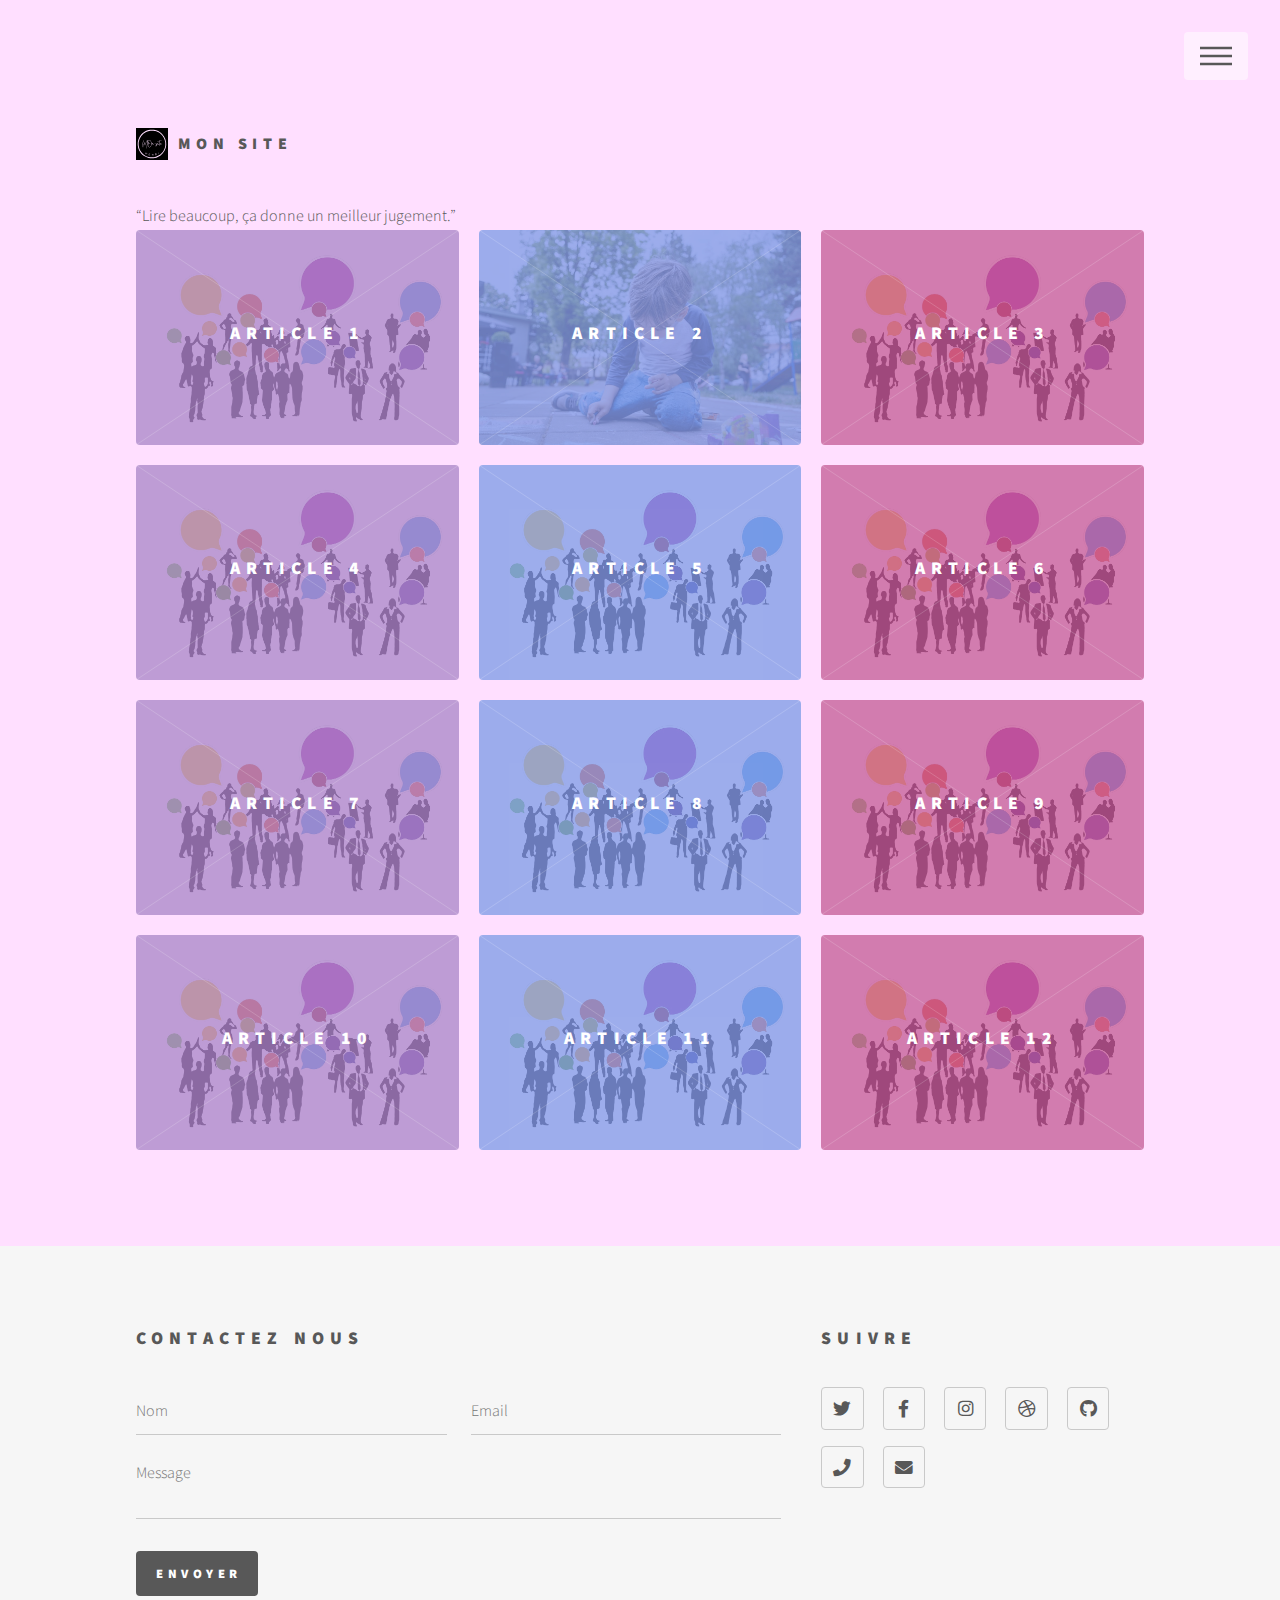
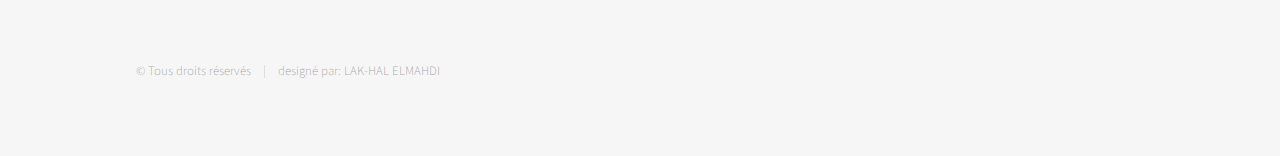
<file: index.html>
<!DOCTYPE HTML>
<!--
	Phantom by HTML5 UP
	html5up.net | @ajlkn
	Free for personal and commercial use under the CCA 3.0 license (html5up.net/license)
-->
<html>
	<head>
		<title>Mon site</title>
		<meta charset="utf-8" />
		<meta name="viewport" content="width=device-width, initial-scale=1, user-scalable=no" />
		<link rel="stylesheet" href="assets/css/main.css" />
		<noscript><link rel="stylesheet" href="assets/css/noscript.css" /></noscript>
	</head>
	<body class="is-preload">
		
		<!-- Wrapper -->
			<div id="wrapper">
				<!-- Header -->
					<header id="header">
						<div class="inner">

							<!-- Logo -->
								<a href="index.html" class="logo">
									<span class="symbol"><img src="images/logo.svg" alt="" /></span><span class="title">Mon site</span>
								</a>

							<!-- Nav -->
								<nav>
									<ul>
										<li><a href="#menu">Menu</a></li>
									</ul>
								</nav>

						</div>
					</header>

				<!-- Menu -->
					<nav id="menu">
						<h2>Menu</h2>
						<ul>
							<li><a href="index.html">ACCUEIL</a></li>
							<li><a href="generic.html">DOMAINES D'INTERVENTION</a></li>
							<li><a href="generic.html">DOMAINE 1</a></li>
							<li><a href="generic.html">DOMAINE 2</a></li>
							<li><a href="generic.html">DOMAINE 3</a></li>
							<li><a href="generic.html">NOS SOURCES</a></li>
							<li><a href="#" >CONTACTEZ NOUS</a></li>
						</ul>
					</nav>

				<!-- Main -->
					<div id="main">
						<div class="inner">
							<header>
								“Lire beaucoup, ça donne un meilleur jugement.”
							</header>
							<section class="tiles">
								<article class="style5">
									<span class="image">
										<img src="images/pic01.jpg" alt="" />
									</span>
									<a href="generic.html">
										<h2>Article 1</h2>
										<div class="content">
											<p>LES STYLES DE COMMUNICATION</p>
										</div>
									</a>
								</article>
								<article class="style6">
									<span class="image">
										<img src="images/pic02.jpg" alt="" />
									</span>
									<a href="mimo.html">
										<h2>Article 2</h2>
										<div class="content">
											<p>L'autisme</p>
										</div>
									</a>
								</article>
								<article class="style4">
									<span class="image">
										<img src="images/pic01.jpg" alt="" />
									</span>
									<a href="generic.html">
										<h2>Article 3</h2>
										<div class="content">
											<p>LES STYLES DE COMMUNICATION</p>
										</div>
									</a>
								</article>
								<article class="style5">
									<span class="image">
										<img src="images/pic01.jpg" alt="" />
									</span>
									<a href="slow.html">
										<h2>Article 4</h2>
										<div class="content">
											<p>LES STYLES DE COMMUNICATION</p>
										</div>
									</a>
								</article>
								<article class="style6">
									<span class="image">
										<img src="images/pic01.jpg" alt="" />
									</span>
									<a href="generic.html">
										<h2>Article 5</h2>
										<div class="content">
											<p>LES STYLES DE COMMUNICATION</p>
										</div>
									</a>
								</article>
								<article class="style4">
									<span class="image">
										<img src="images/pic01.jpg" alt="" />
									</span>
									<a href="generic.html">
										<h2>Article 6</h2>
										<div class="content">
											<p>LES STYLES DE COMMUNICATION</p>
										</div>
									</a>
								</article>
								<article class="style5">
									<span class="image">
										<img src="images/pic01.jpg" alt="" />
									</span>
									<a href="generic.html">
										<h2>Article 7</h2>
										<div class="content">
											<p>LES STYLES DE COMMUNICATION</p>
										</div>
									</a>
								</article>
								<article class="style6">
									<span class="image">
										<img src="images/pic01.jpg" alt="" />
									</span>
									<a href="generic.html">
										<h2>Article 8</h2>
										<div class="content">
											<p>LES STYLES DE COMMUNICATION</p>
										</div>
									</a>
								</article>
								<article class="style4">
									<span class="image">
										<img src="images/pic01.jpg" alt="" />
									</span>
									<a href="generic.html">
										<h2>Article 9</h2>
										<div class="content">
											<p>LES STYLES DE COMMUNICATION</p>
										</div>
									</a>
								</article>
								<article class="style5">
									<span class="image">
										<img src="images/pic01.jpg" alt="" />
									</span>
									<a href="generic.html">
										<h2>Article 10</h2>
										<div class="content">
											<p>LES STYLES DE COMMUNICATION</p>
										</div>
									</a>
								</article>
								<article class="style6">
									<span class="image">
										<img src="images/pic01.jpg" alt="" />
									</span>
									<a href="generic.html">
										<h2>Article 11</h2>
										<div class="content">
											<p>LES STYLES DE COMMUNICATION</p>
										</div>
									</a>
								</article>
								<article class="style4">
									<span class="image">
										<img src="images/pic01.jpg" alt="" />
									</span>
									<a href="generic.html">
										<h2>Article 12</h2>
										<div class="content">
											<p>LES STYLES DE COMMUNICATION</p>
										</div>
									</a>
								</article>
							</section>
						</div>
					</div>

				<!-- Footer -->
					<footer id="footer">
						<div class="inner">
							<section>
								<h2>contactez nous </h2>
								<form  action="https://formsubmit.co/onelakhal98@gmail.com" method="post">
									<div class="fields">
										<div class="field half">
											<input type="text" name="name" id="name" placeholder="Nom" />
										</div>
										<div class="field half">
											<input type="email" name="email" id="email" placeholder="Email" />
										</div>
										<div class="field">
											<textarea name="message" id="message" placeholder="Message"></textarea>
										</div>
									</div>
									<ul class="actions">
										<li><input type="submit" value="envoyer" class="primary" /></li>
										<input type="hidden" name="_blacklist" value="spammy pattern, banned term, phrase">
									</ul>
								</form>
							   
							</section>
							<section>
								<h2>Suivre</h2>
								<ul class="icons">
									<li><a href="#" class="icon brands style2 fa-twitter"><span class="label">Twitter</span></a></li>
									<li><a href="#" class="icon brands style2 fa-facebook-f"><span class="label">Facebook</span></a></li>
									<li><a href="#" class="icon brands style2 fa-instagram"><span class="label">Instagram</span></a></li>
									<li><a href="#" class="icon brands style2 fa-dribbble"><span class="label">Dribbble</span></a></li>
									<li><a href="#" class="icon brands style2 fa-github"><span class="label">GitHub</span></a></li>
									
																		<li><a href="#" class="icon solid style2 fa-phone"><span class="label">Phone</span></a></li>
<li><a href="#" class="icon solid style2 fa-envelope"><span class="label">Email</span></a></li>
								</ul>
							</section>
							<ul class="copyright">
								<li>&copy;  Tous droits réservés</li><li> designé par: LAK-HAL ELMAHDI</a></li>
							</ul>
						</div>
					</footer>

			</div>

		<!-- Scripts -->
			<script src="assets/js/jquery.min.js"></script>
			<script src="assets/js/browser.min.js"></script>
			<script src="assets/js/breakpoints.min.js"></script>
			<script src="assets/js/util.js"></script>
			<script src="assets/js/main.js"></script>

	</body>
</html>
</file>
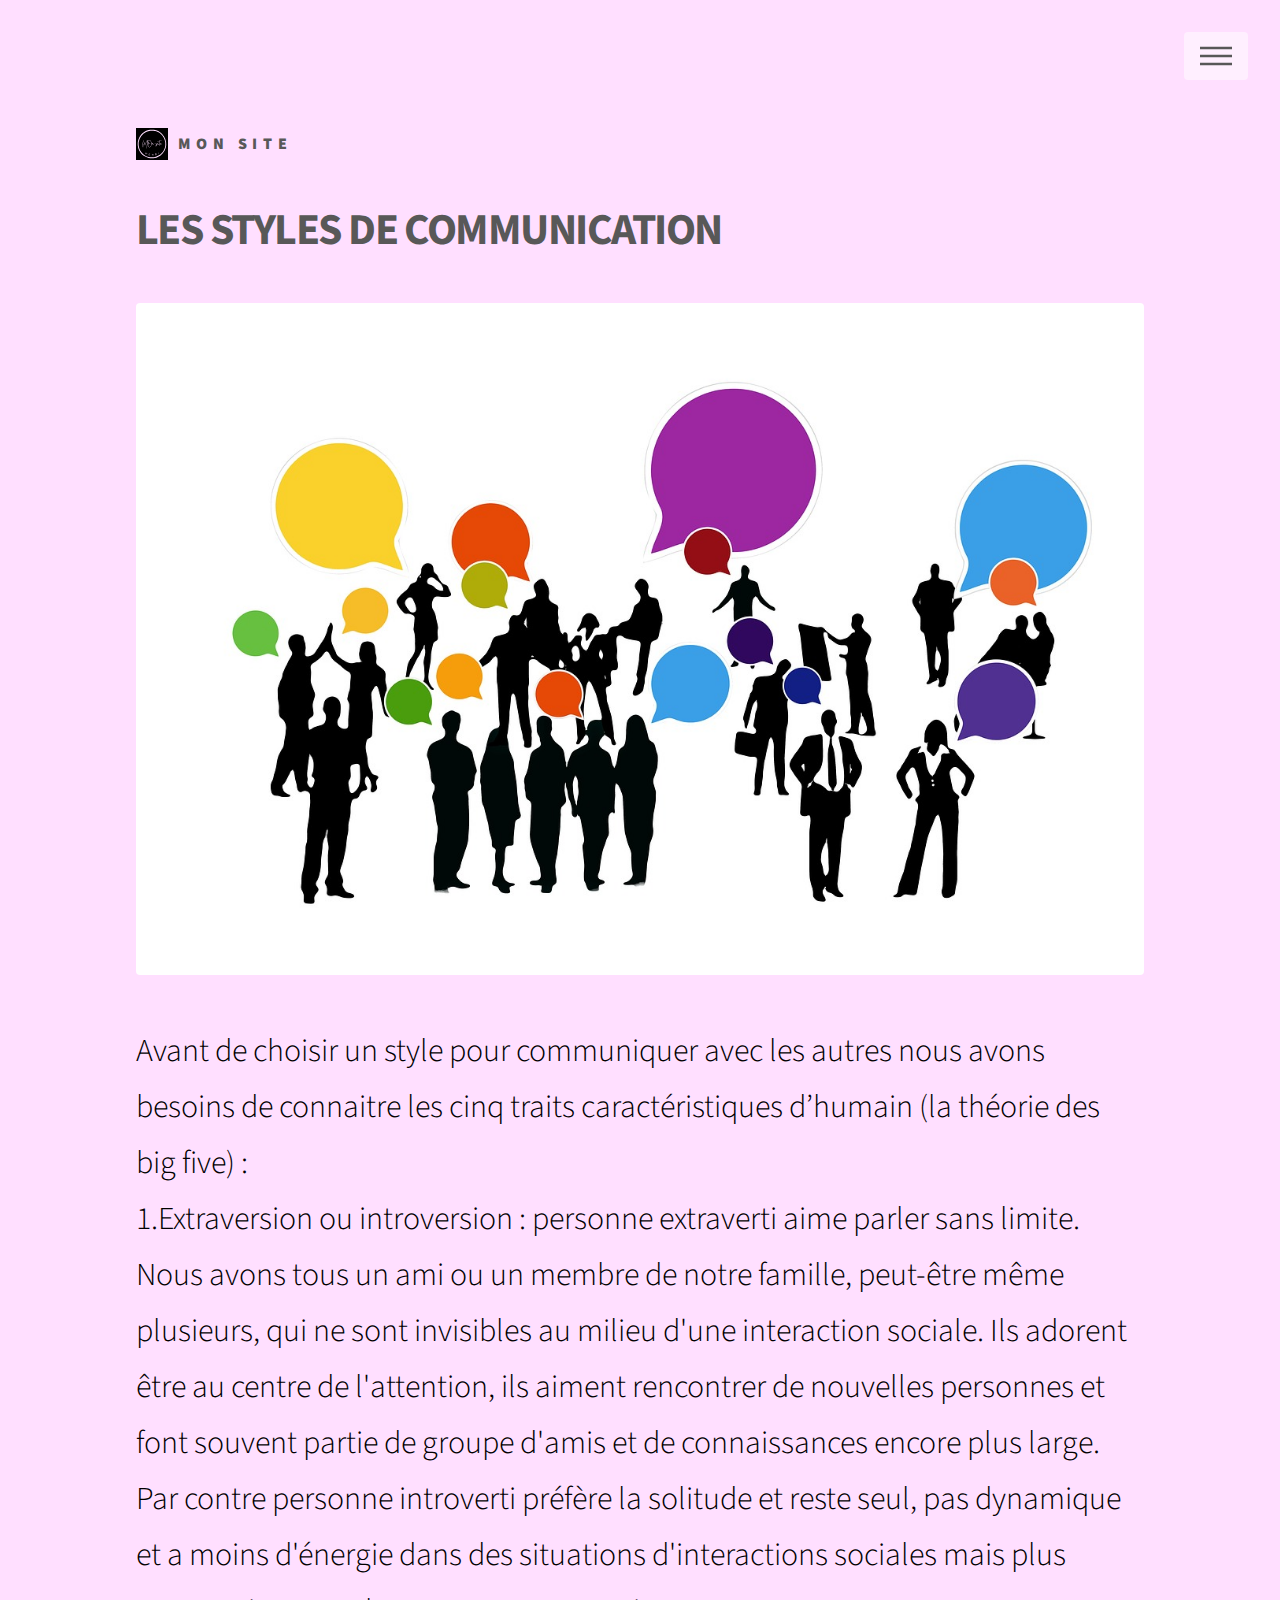
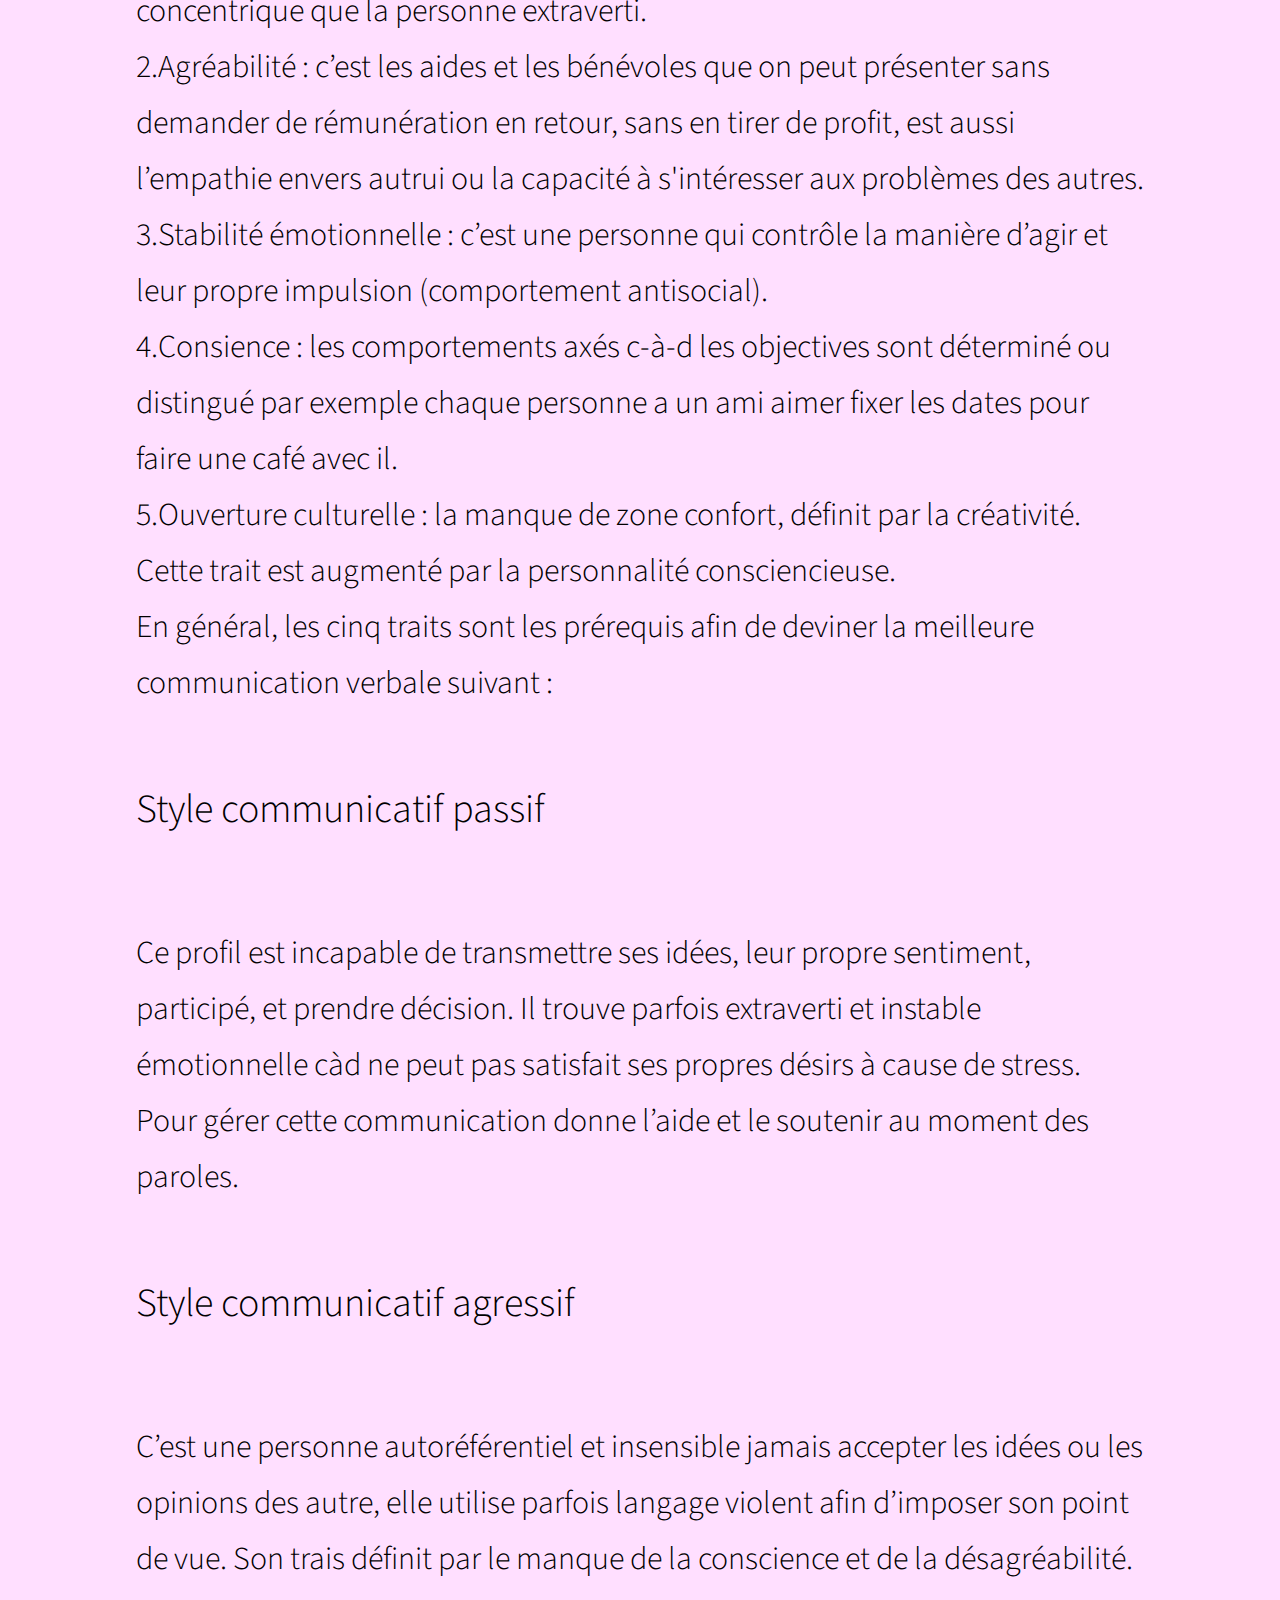
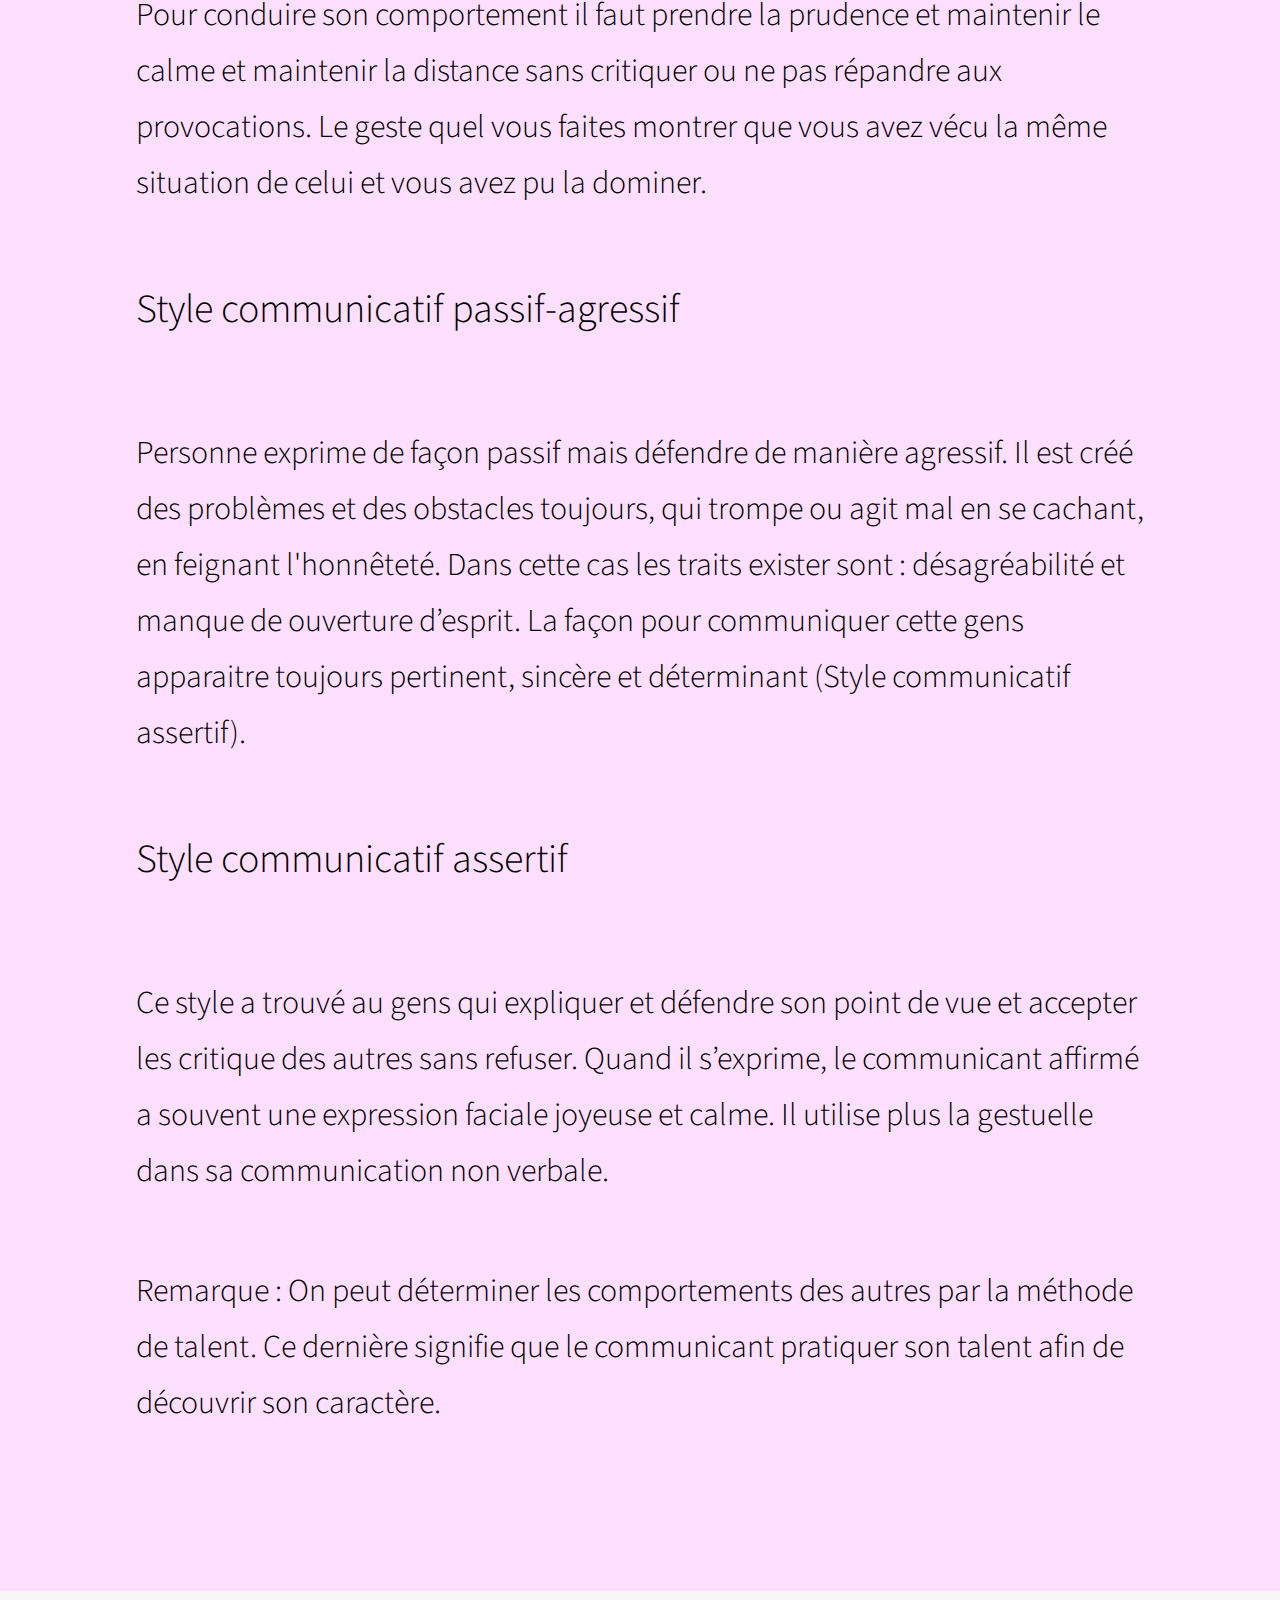
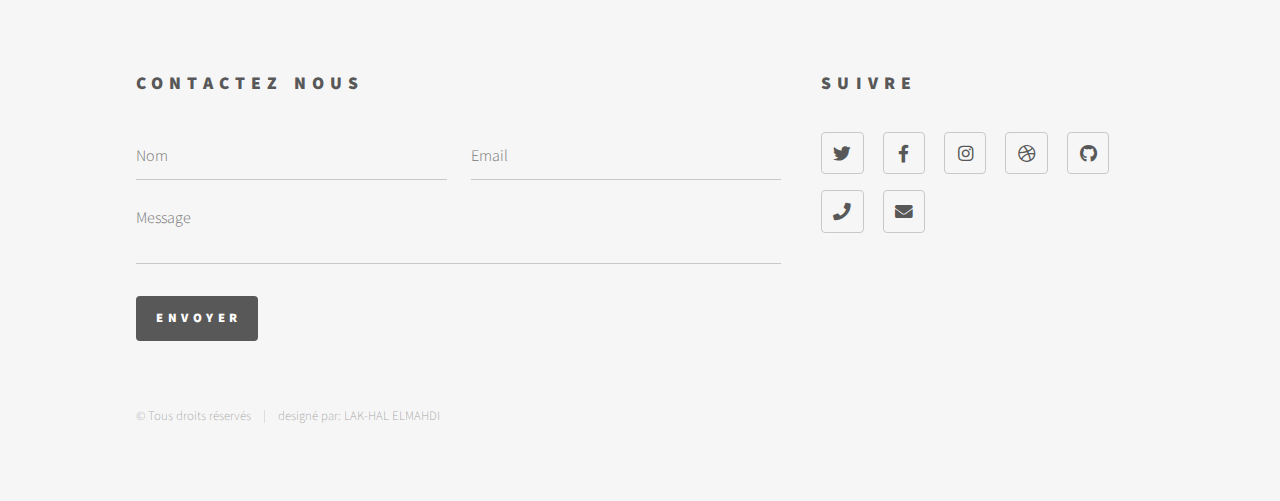
<file: generic.html>
<!DOCTYPE HTML>
<!--
	Phantom by HTML5 UP
	html5up.net | @ajlkn
	Free for personal and commercial use under the CCA 3.0 license (html5up.net/license)
-->
<html>
	<head>
		<title>Mon site</title>
		<meta charset="utf-8" />
		<meta name="viewport" content="width=device-width, initial-scale=1, user-scalable=no" />
		<link rel="stylesheet" href="assets/css/main.css" />
		<noscript><link rel="stylesheet" href="assets/css/noscript.css" /></noscript>
	</head>
	<body class="is-preload">
		<!-- Wrapper -->
			<div id="wrapper">

				<!-- Header -->
					<header id="header">
						<div class="inner">

							<!-- Logo -->
								<a href="index.html" class="logo">
									<span class="symbol"><img src="images/logo.svg" alt="" /></span><span class="title">Mon site</span>
								</a>

							<!-- Nav -->
								<nav>
									<ul>
										<li><a href="#menu">Menu</a></li>
									</ul>
								</nav>

						</div>
					</header>

				<!-- Menu -->
				<nav id="menu">
					<h2>Menu</h2>
					<ul>
						<li><a href="index.html">ACCUEIL</a></li>
						<li><a href="generic.html">DOMAINES D'INTERVENTION</a></li>
						<li><a href="generic.html">DOMAINE 1</a></li>
						<li><a href="generic.html">DOMAINE 2</a></li>
						<li><a href="generic.html">DOMAINE 3</a></li>
						<li><a href="generic.html">NOS SOURCES</a></li>
						<li><a href="#" >CONTACTEZ NOUS</a></li>
					</ul>
				</nav>

				<!-- Main -->
					<div id="main">
						<div class="inner">
							<h1>LES STYLES DE COMMUNICATION</h1>
							<span class="image main"><img src="images/pic01.jpg" alt="" /></span>
							<p  style="font-size: 2em; color: black;c"> 
								Avant  de choisir un style pour  communiquer avec les autres nous avons besoins de connaitre les cinq traits caractéristiques d’humain (la théorie des big five) : <br>
								1.Extraversion ou introversion : personne extraverti aime parler sans limite. Nous avons tous un ami ou un membre de notre famille, peut-être même plusieurs, qui ne sont invisibles au milieu d'une interaction sociale. Ils adorent être au centre de l'attention, ils aiment rencontrer de nouvelles personnes et font souvent partie de groupe d'amis et de connaissances encore plus large. Par contre personne introverti préfère la solitude et reste seul, pas dynamique  et a moins d'énergie dans des situations d'interactions sociales mais plus concentrique que la personne extraverti.  <br>
								2.Agréabilité : c’est les aides et les bénévoles que on peut présenter sans   demander de rémunération en retour, sans en tirer de profit, est aussi l’empathie envers autrui ou la capacité à s'intéresser aux problèmes des autres. <br>
								3.Stabilité émotionnelle : c’est une personne qui contrôle la manière d’agir et leur propre impulsion (comportement antisocial). <br>
								4.Consience : les comportements axés c-à-d les objectives sont déterminé ou distingué par exemple chaque personne a un ami aimer fixer les dates pour faire une café avec il. <br>
								5.Ouverture culturelle : la manque de zone confort, définit par la créativité. Cette trait  est augmenté par la personnalité consciencieuse. <br>
								En général, les cinq traits sont les prérequis afin de deviner la meilleure communication verbale suivant : <br>
								 <p aling="centre"  style="font-size: 2.5em; color: black;c">Style communicatif passif</p>
								 <p  style="font-size: 2em; color: black;c"> Ce profil est incapable de transmettre ses idées, leur propre sentiment, participé, et prendre décision. Il trouve parfois extraverti et instable émotionnelle càd ne peut pas satisfait ses propres désirs à cause de stress. Pour gérer cette communication donne l’aide et le soutenir au moment des paroles.</p>
								 <p aling="centre"  style="font-size: 2.5em; color: black;c">Style communicatif agressif</p>
								 <p  style="font-size: 2em; color: black;c">C’est une personne autoréférentiel et insensible jamais accepter les idées ou les opinions des autre, elle  utilise parfois langage violent afin d’imposer son point de vue. Son trais définit par le manque de la conscience et de  la désagréabilité. Pour conduire son comportement il faut prendre la prudence et maintenir le calme et maintenir la distance sans critiquer ou ne pas répandre aux provocations. Le geste quel vous faites montrer que vous avez vécu la même situation de celui et vous avez pu la dominer.  </p>
								 <p aling="centre"  style="font-size: 2.5em; color: black;c">Style communicatif passif-agressif</p>
								 <p  style="font-size: 2em; color: black;c">Personne  exprime de façon passif mais défendre de manière agressif. Il est créé des problèmes et des obstacles toujours, qui trompe ou agit mal en se cachant, en feignant l'honnêteté. Dans cette cas les traits exister sont : désagréabilité et manque de ouverture d’esprit. La façon pour communiquer cette gens apparaitre toujours pertinent, sincère et déterminant (Style communicatif assertif). </p>
								 <p aling="centre"  style="font-size: 2.5em; color: black;c">Style communicatif assertif</p>
								 <p  style="font-size: 2em; color: black;c"> Ce style a trouvé  au gens qui expliquer et défendre son point de vue et accepter les critique des autres sans refuser. Quand il s’exprime, le communicant affirmé a souvent une expression faciale joyeuse et calme. Il utilise plus la gestuelle dans sa communication non verbale.</p>
								 <p  style="font-size: 2em; color: black;c">Remarque :
									On peut déterminer les comportements des autres  par la méthode de  talent. Ce dernière  signifie que le communicant pratiquer son talent afin de découvrir son caractère.
									</p>
						</div>
					</div>

				<!-- Footer -->
				<footer id="footer">
					<div class="inner">
						<section>
							<h2>contactez nous </h2>
							<form method="post" action="#">
								<div class="fields">
									<div class="field half">
										<input type="text" name="name" id="name" placeholder="Nom" />
									</div>
									<div class="field half">
										<input type="email" name="email" id="email" placeholder="Email" />
									</div>
									<div class="field">
										<textarea name="message" id="message" placeholder="Message"></textarea>
									</div>
								</div>
								<ul class="actions">
									<li><input type="submit" value="envoyer" class="primary" /></li>
								</ul>
							</form>
						</section>
						<section>
							<h2>Suivre</h2>
							<ul class="icons">
								<li><a href="#" class="icon brands style2 fa-twitter"><span class="label">Twitter</span></a></li>
								<li><a href="#" class="icon brands style2 fa-facebook-f"><span class="label">Facebook</span></a></li>
								<li><a href="#" class="icon brands style2 fa-instagram"><span class="label">Instagram</span></a></li>
								<li><a href="#" class="icon brands style2 fa-dribbble"><span class="label">Dribbble</span></a></li>
								<li><a href="#" class="icon brands style2 fa-github"><span class="label">GitHub</span></a></li>
								
																	<li><a href="#" class="icon solid style2 fa-phone"><span class="label">Phone</span></a></li>
<li><a href="#" class="icon solid style2 fa-envelope"><span class="label">Email</span></a></li>
							</ul>
						</section>
						<ul class="copyright">
							<li>&copy;  Tous droits réservés</li><li> designé par: LAK-HAL ELMAHDI</a></li>
						</ul>
					</div>
				</footer>

		</div>

		<!-- Scripts -->
			<script src="assets/js/jquery.min.js"></script>
			<script src="assets/js/browser.min.js"></script>
			<script src="assets/js/breakpoints.min.js"></script>
			<script src="assets/js/util.js"></script>
			<script src="assets/js/main.js"></script>

	</body>
</html>
</file>
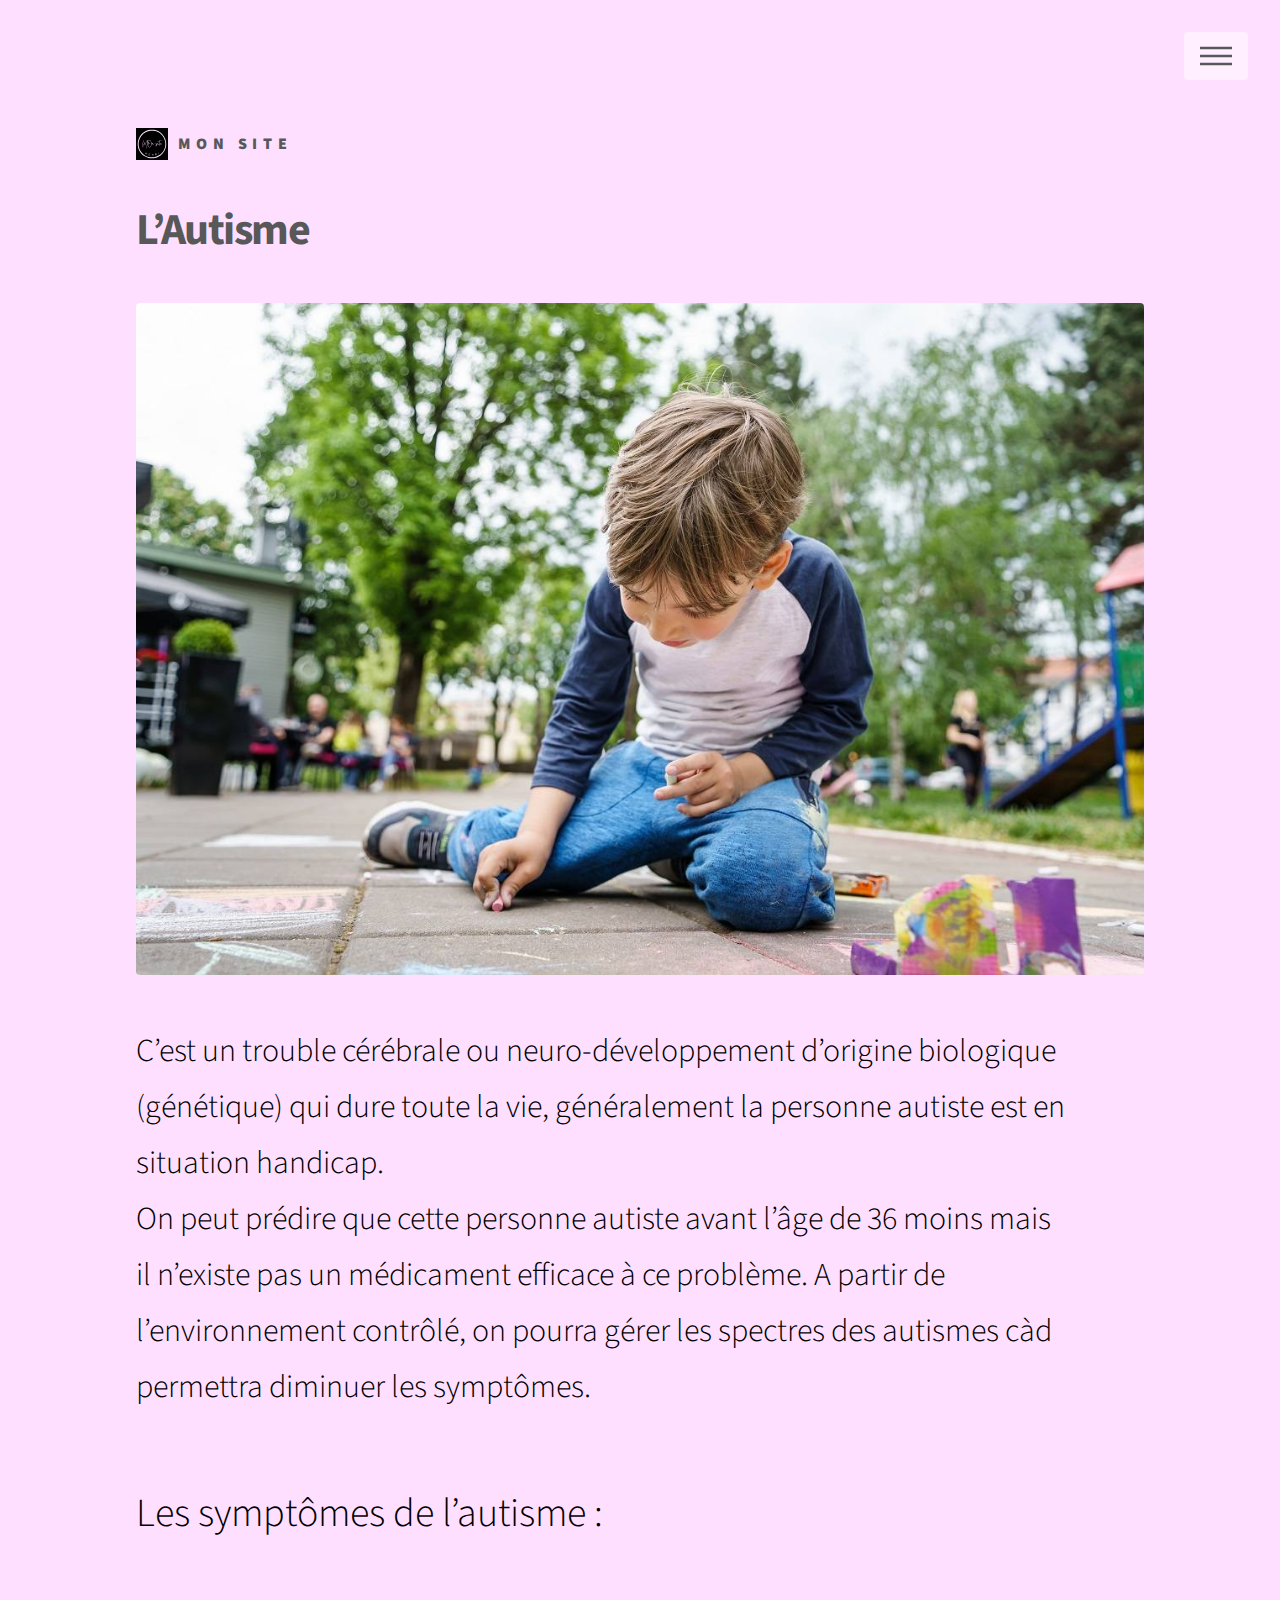
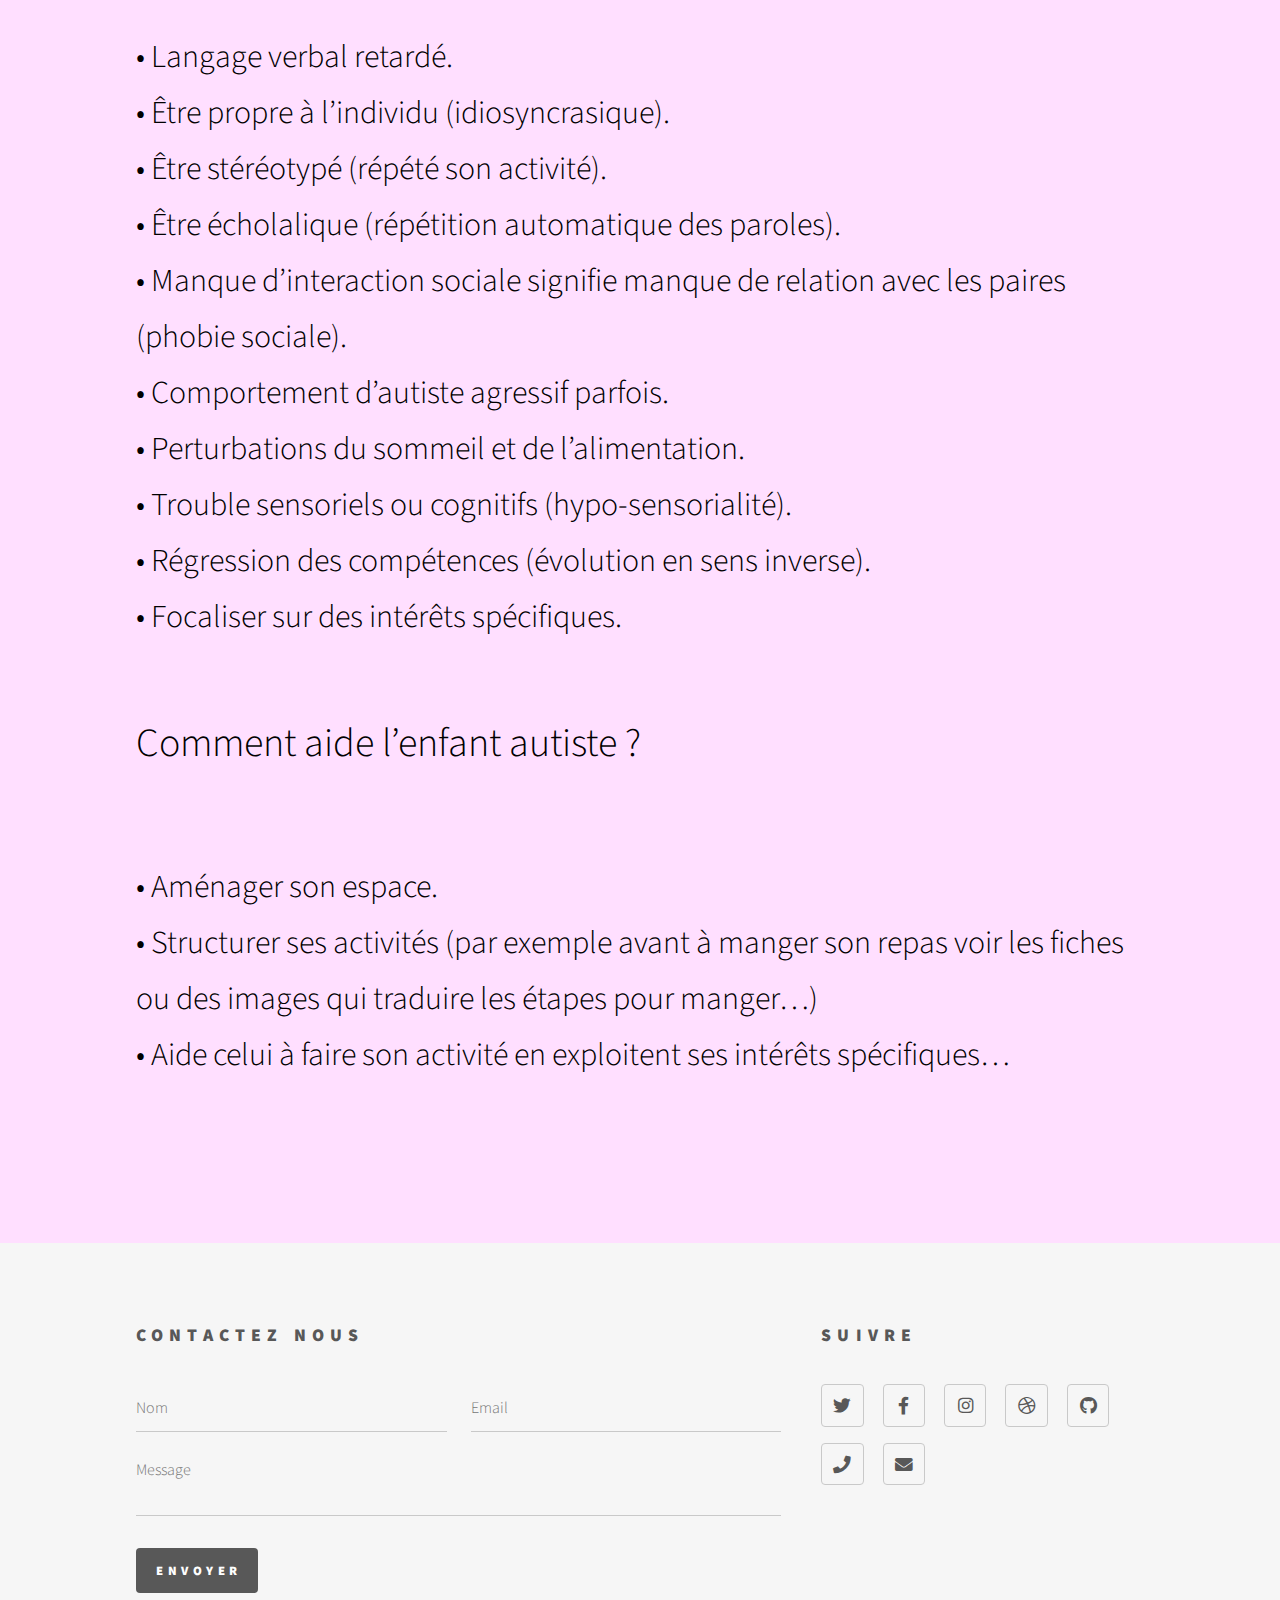
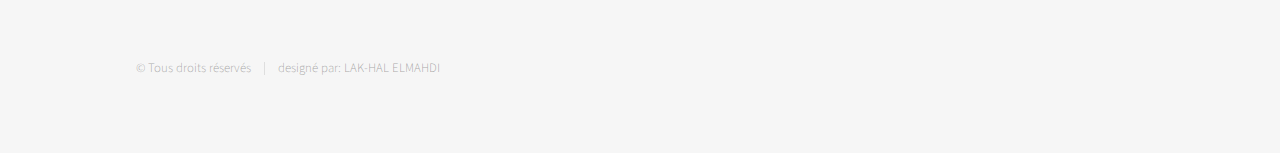
<file: mimo.html>
<!DOCTYPE HTML>
<!--
	Phantom by HTML5 UP
	html5up.net | @ajlkn
	Free for personal and commercial use under the CCA 3.0 license (html5up.net/license)
-->
<html>
	<head>
		<title>Mon site</title>
		<meta charset="utf-8" />
		<meta name="viewport" content="width=device-width, initial-scale=1, user-scalable=no" />
		<link rel="stylesheet" href="assets/css/main.css" />
		<noscript><link rel="stylesheet" href="assets/css/noscript.css" /></noscript>
	</head>
	<body class="is-preload">
		<!-- Wrapper -->
			<div id="wrapper">

				<!-- Header -->
					<header id="header">
						<div class="inner">

							<!-- Logo -->
								<a href="index.html" class="logo">
									<span class="symbol"><img src="images/logo.svg" alt="" /></span><span class="title">Mon site</span>
								</a>

							<!-- Nav -->
								<nav>
									<ul>
										<li><a href="#menu">Menu</a></li>
									</ul>
								</nav>

						</div>
					</header>

				<!-- Menu -->
				<nav id="menu">
					<h2>Menu</h2>
					<ul>
						<li><a href="index.html">ACCUEIL</a></li>
						<li><a href="generic.html">DOMAINES D'INTERVENTION</a></li>
						<li><a href="generic.html">DOMAINE 1</a></li>
						<li><a href="generic.html">DOMAINE 2</a></li>
						<li><a href="generic.html">DOMAINE 3</a></li>
						<li><a href="generic.html">NOS SOURCES</a></li>
						<li><a href="#" >CONTACTEZ NOUS</a></li>
					</ul>
				</nav>

				<!-- Main -->
					<div id="main">
						<div class="inner">
							<h1>L’Autisme</h1>
							<span class="image main"><img src="02.jpg" alt="" /></span>
							<p  style="font-size: 2em; color: black;c"> 

								C’est un trouble  cérébrale ou neuro-développement d’origine biologique  (génétique) qui dure 
								toute la vie, généralement la personne autiste est en situation handicap. <br>
								 On peut  prédire que cette personne autiste avant l’âge de 36 moins mais <br>
								  il n’existe pas un médicament efficace à ce problème. A partir de l’environnement 
								   contrôlé, on pourra gérer les spectres des autismes càd permettra diminuer les symptômes.								
								 <p aling="centre"  style="font-size: 2.5em; color: black;c">Les symptômes de l’autisme :</p>
								 <p  style="font-size: 2em; color: black;c"> 
								 • Langage verbal retardé. <br>
								 • Être propre à l’individu (idiosyncrasique).<br>
                                 • Être stéréotypé (répété son activité).<br>
                                 • Être écholalique (répétition automatique des paroles).<br>
                                 • Manque d’interaction sociale signifie manque de relation avec les paires (phobie sociale).<br>
                                 • Comportement d’autiste agressif parfois.<br>
                                 • Perturbations du sommeil et de l’alimentation.<br>
                                 • Trouble sensoriels ou cognitifs (hypo-sensorialité).<br>
								 • Régression des compétences (évolution en sens inverse).<br>
								 • Focaliser sur des intérêts spécifiques. </p>
								 <p aling="centre"  style="font-size: 2.5em; color: black;c">Comment aide l’enfant autiste ? 
									<p  style="font-size: 2em; color: black;c"> 
								 • Aménager son espace. <br>
								 • Structurer ses activités (par exemple avant à manger son repas voir les fiches  <br>ou des images qui traduire les étapes pour manger…) <br>
								 • Aide celui à faire son activité en exploitent ses intérêts spécifiques… 
								</p></p>
								
						</div>
					</div>

				<!-- Footer -->
				<footer id="footer">
					<div class="inner">
						<section>
							<h2>contactez nous </h2>
							<form method="post" action="#">
								<div class="fields">
									<div class="field half">
										<input type="text" name="name" id="name" placeholder="Nom" />
									</div>
									<div class="field half">
										<input type="email" name="email" id="email" placeholder="Email" />
									</div>
									<div class="field">
										<textarea name="message" id="message" placeholder="Message"></textarea>
									</div>
								</div>
								<ul class="actions">
									<li><input type="submit" value="envoyer" class="primary" /></li>
								</ul>
							</form>
						</section>
						<section>
							<h2>Suivre</h2>
							<ul class="icons">
								<li><a href="#" class="icon brands style2 fa-twitter"><span class="label">Twitter</span></a></li>
								<li><a href="#" class="icon brands style2 fa-facebook-f"><span class="label">Facebook</span></a></li>
								<li><a href="#" class="icon brands style2 fa-instagram"><span class="label">Instagram</span></a></li>
								<li><a href="#" class="icon brands style2 fa-dribbble"><span class="label">Dribbble</span></a></li>
								<li><a href="#" class="icon brands style2 fa-github"><span class="label">GitHub</span></a></li>
								
																	<li><a href="#" class="icon solid style2 fa-phone"><span class="label">Phone</span></a></li>
<li><a href="#" class="icon solid style2 fa-envelope"><span class="label">Email</span></a></li>
							</ul>
						</section>
						<ul class="copyright">
							<li>&copy;  Tous droits réservés</li><li> designé par: LAK-HAL ELMAHDI</a></li>
						</ul>
					</div>
				</footer>

		</div>

		<!-- Scripts -->
			<script src="assets/js/jquery.min.js"></script>
			<script src="assets/js/browser.min.js"></script>
			<script src="assets/js/breakpoints.min.js"></script>
			<script src="assets/js/util.js"></script>
			<script src="assets/js/main.js"></script>

	</body>
</html>
</file>
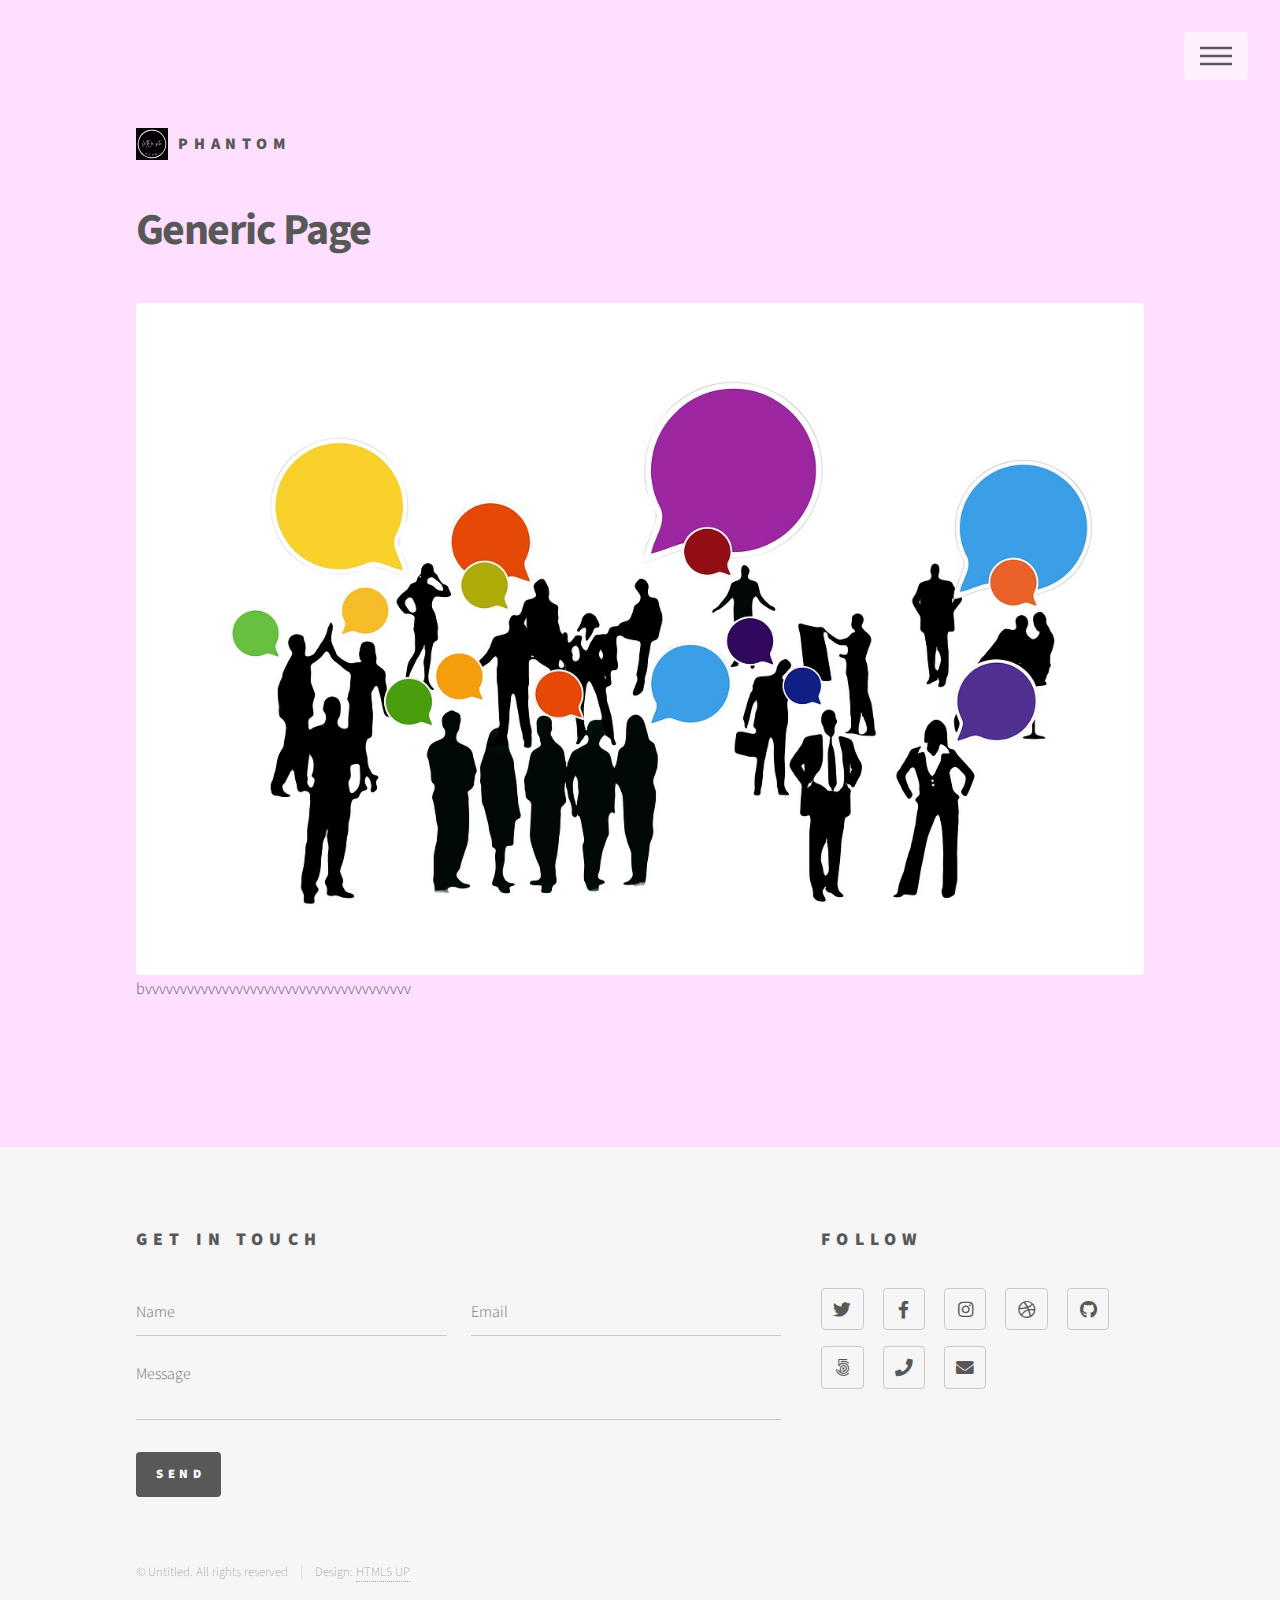
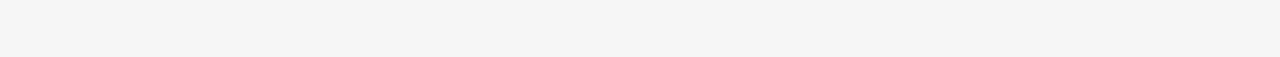
<file: slow.html>
<!DOCTYPE HTML>
<!--
	Phantom by HTML5 UP
	html5up.net | @ajlkn
	Free for personal and commercial use under the CCA 3.0 license (html5up.net/license)
-->
<html>
	<head>
		<title>Generic - Phantom by HTML5 UP</title>
		<meta charset="utf-8" />
		<meta name="viewport" content="width=device-width, initial-scale=1, user-scalable=no" />
		<link rel="stylesheet" href="assets/css/main.css" />
		<noscript><link rel="stylesheet" href="assets/css/noscript.css" /></noscript>
	</head>
	<body class="is-preload">
		<!-- Wrapper -->
			<div id="wrapper">

				<!-- Header -->
					<header id="header">
						<div class="inner">

							<!-- Logo -->
								<a href="index.html" class="logo">
									<span class="symbol"><img src="images/logo.svg" alt="" /></span><span class="title">Phantom</span>
								</a>

							<!-- Nav -->
								<nav>
									<ul>
										<li><a href="#menu">Menu</a></li>
									</ul>
								</nav>

						</div>
					</header>

				<!-- Menu -->
					<nav id="menu">
						<h2>Menu</h2>
						<ul>
							<li><a href="index.html">Home</a></li>
							<li><a href="generic.html">Ipsum veroeros</a></li>
							<li><a href="generic.html">Tempus etiam</a></li>
							<li><a href="generic.html">Consequat dolor</a></li>
							<li><a href="elements.html">Elements</a></li>
						</ul>
					</nav>

				<!-- Main -->
					<div id="main">
						<div class="inner">
							<h1>Generic Page</h1>
							<span class="image main"><img src="images/pic01.jpg" alt="" />
							bvvvvvvvvvvvvvvvvvvvvvvvvvvvvvvvvvvvvvv</span>
						</div>
					</div>

				<!-- Footer -->
					<footer id="footer">
						<div class="inner">
							<section>
								<h2>Get in touch</h2>
								<form method="post" action="#">
									<div class="fields">
										<div class="field half">
											<input type="text" name="name" id="name" placeholder="Name" />
										</div>
										<div class="field half">
											<input type="email" name="email" id="email" placeholder="Email" />
										</div>
										<div class="field">
											<textarea name="message" id="message" placeholder="Message"></textarea>
										</div>
									</div>
									<ul class="actions">
										<li><input type="submit" value="Send" class="primary" /></li>
									</ul>
								</form>
							</section>
							<section>
								<h2>Follow</h2>
								<ul class="icons">
									<li><a href="#" class="icon brands style2 fa-twitter"><span class="label">Twitter</span></a></li>
									<li><a href="#" class="icon brands style2 fa-facebook-f"><span class="label">Facebook</span></a></li>
									<li><a href="#" class="icon brands style2 fa-instagram"><span class="label">Instagram</span></a></li>
									<li><a href="#" class="icon brands style2 fa-dribbble"><span class="label">Dribbble</span></a></li>
									<li><a href="#" class="icon brands style2 fa-github"><span class="label">GitHub</span></a></li>
									<li><a href="#" class="icon brands style2 fa-500px"><span class="label">500px</span></a></li>
									<li><a href="#" class="icon solid style2 fa-phone"><span class="label">Phone</span></a></li>
									<li><a href="#" class="icon solid style2 fa-envelope"><span class="label">Email</span></a></li>
								</ul>
							</section>
							<ul class="copyright">
								<li>&copy; Untitled. All rights reserved</li><li>Design: <a href="http://html5up.net">HTML5 UP</a></li>
							</ul>
						</div>
					</footer>

			</div>

		<!-- Scripts -->
			<script src="assets/js/jquery.min.js"></script>
			<script src="assets/js/browser.min.js"></script>
			<script src="assets/js/breakpoints.min.js"></script>
			<script src="assets/js/util.js"></script>
			<script src="assets/js/main.js"></script>

	</body>
</html>
</file>
<file: assets/css/noscript.css>
/*
	Phantom by HTML5 UP
	html5up.net | @ajlkn
	Free for personal and commercial use under the CCA 3.0 license (html5up.net/license)
*/

/* Tiles */

	body.is-preload .tiles article {
		-moz-transform: none;
		-webkit-transform: none;
		-ms-transform: none;
		transform: none;
		opacity: 1;
	}
</file>
<file: assets/css/main.css>
@import url(fontawesome-all.min.css);
@import url("https://fonts.googleapis.com/css?family=Source+Sans+Pro:300,700,900");

/*
	Phantom by HTML5 UP
	html5up.net | @ajlkn
	Free for personal and commercial use under the CCA 3.0 license (html5up.net/license)
*/

html, body, div, span, applet, object,
iframe, h1, h2, h3, h4, h5, h6, p, blockquote,
pre, a, abbr, acronym, address, big, cite,
code, del, dfn, em, img, ins, kbd, q, s, samp,
small, strike, strong, sub, sup, tt, var, b,
u, i, center, dl, dt, dd, ol, ul, li, fieldset,
form, label, legend, table, caption, tbody,
tfoot, thead, tr, th, td, article, aside,
canvas, details, embed, figure, figcaption,
footer, header, hgroup, menu, nav, output, ruby,
section, summary, time, mark, audio, video {
	margin: 0;
	padding: 0;
	border: 0;
	font-size: 100%;
	font: inherit;
	vertical-align: baseline;}

article, aside, details, figcaption, figure,
footer, header, hgroup, menu, nav, section {
	display: block;}

body {
	line-height: 1;
}

ol, ul {
	list-style: none;
}

blockquote, q {
	quotes: none;
}

	blockquote:before, blockquote:after, q:before, q:after {
		content: '';
		content: none;
	}

table {
	border-collapse: collapse;
	border-spacing: 0;
}

body {
	-webkit-text-size-adjust: none;
}

mark {
	background-color: transparent;
	color: inherit;
}

input::-moz-focus-inner {
	border: 0;
	padding: 0;
}

input, select, textarea {
	-moz-appearance: none;
	-webkit-appearance: none;
	-ms-appearance: none;
	appearance: none;
}

/* Basic */

	@-ms-viewport {
		width: device-width;
	}

	body {
		-ms-overflow-style: scrollbar;
	}

	@media screen and (max-width: 480px) {

		html, body {
			min-width: 320px;
		}

	}

	html {
		box-sizing: border-box;
	}

	*, *:before, *:after {
		box-sizing: inherit;
	}

	body {
		background: #FFDFFF;
	}

		body.is-preload *, body.is-preload *:before, body.is-preload *:after {
			-moz-animation: none !important;
			-webkit-animation: none !important;
			-ms-animation: none !important;
			animation: none !important;
			-moz-transition: none !important;
			-webkit-transition: none !important;
			-ms-transition: none !important;
			transition: none !important;
		}

/* Type */

	body, input, select, textarea {
		color: #585858;
		font-family: "Source Sans Pro", Helvetica, sans-serif;
		font-size: 16pt;
		font-weight: 300;
		line-height: 1.75;
	}

		@media screen and (max-width: 1680px) {

			body, input, select, textarea {
				font-size: 14pt;
			}

		}

		@media screen and (max-width: 1280px) {

			body, input, select, textarea {
				font-size: 12pt;
			}

		}

	a {
		-moz-transition: border-bottom-color 0.2s ease, color 0.2s ease;
		-webkit-transition: border-bottom-color 0.2s ease, color 0.2s ease;
		-ms-transition: border-bottom-color 0.2s ease, color 0.2s ease;
		transition: border-bottom-color 0.2s ease, color 0.2s ease;
		text-decoration: none;
		color: #585858;
		border-bottom: dotted 1px rgba(88, 88, 88, 0.5);
	}

		a:hover {
			border-bottom-color: transparent;
			color: #f2849e !important;
		}

	strong, b {
		font-weight: 900;
	}

	em, i {
		font-style: italic;
	}

	p {
		margin: 0 0 2em 0;
	}

	h1 {
		font-size: 2.75em;
		font-weight: 700;
		line-height: 1.3;
		margin: 0 0 1em 0;
		letter-spacing: -0.035em;
	}

		h1 a {
			color: inherit;
		}

		@media screen and (max-width: 736px) {

			h1 {
				font-size: 2em;
				margin: 0 0 1em 0;
			}

		}

		@media screen and (max-width: 360px) {

			h1 {
				font-size: 1.75em;
			}

		}

	h2, h3, h4, h5, h6 {
		font-weight: 900;
		line-height: 1.5;
		margin: 0 0 2em 0;
		text-transform: uppercase;
		letter-spacing: 0.35em;
	}

		h2 a, h3 a, h4 a, h5 a, h6 a {
			color: inherit;
		}

	h2 {
		font-size: 1.1em;
	}

	h3 {
		font-size: 1em;
	}

	h4 {
		font-size: 0.8em;
	}

	h5 {
		font-size: 0.8em;
	}

	h6 {
		font-size: 0.8em;
	}

	@media screen and (max-width: 980px) {

		h1 br, h2 br, h3 br, h4 br, h5 br, h6 br {
			display: none;
		}

	}

	@media screen and (max-width: 736px) {

		h2 {
			font-size: 1em;
		}

		h3 {
			font-size: 0.8em;
		}

	}

	sub {
		font-size: 0.8em;
		position: relative;
		top: 0.5em;
	}

	sup {
		font-size: 0.8em;
		position: relative;
		top: -0.5em;
	}

	blockquote {
		border-left: solid 4px #c9c9c9;
		font-style: italic;
		margin: 0 0 2em 0;
		padding: 0.5em 0 0.5em 2em;
	}

	code {
		background: rgba(144, 144, 144, 0.075);
		border-radius: 4px;
		border: solid 1px #c9c9c9;
		font-family: "Courier New", monospace;
		font-size: 0.9em;
		margin: 0 0.25em;
		padding: 0.25em 0.65em;
	}

	pre {
		-webkit-overflow-scrolling: touch;
		font-family: "Courier New", monospace;
		font-size: 0.9em;
		margin: 0 0 2em 0;
	}

		pre code {
			display: block;
			line-height: 1.75;
			padding: 1em 1.5em;
			overflow-x: auto;
		}

	hr {
		border: 0;
		border-bottom: solid 1px #c9c9c9;
		margin: 2em 0;
	}

		hr.major {
			margin: 3em 0;
		}

	.align-left {
		text-align: left;
	}

	.align-center {
		text-align: center;
	}

	.align-right {
		text-align: right;
	}

/* Row */

	.row {
		display: flex;
		flex-wrap: wrap;
		box-sizing: border-box;
		align-items: stretch;
	}

		.row > * {
			box-sizing: border-box;
		}

		.row.gtr-uniform > * > :last-child {
			margin-bottom: 0;
		}

		.row.aln-left {
			justify-content: flex-start;
		}

		.row.aln-center {
			justify-content: center;
		}

		.row.aln-right {
			justify-content: flex-end;
		}

		.row.aln-top {
			align-items: flex-start;
		}

		.row.aln-middle {
			align-items: center;
		}

		.row.aln-bottom {
			align-items: flex-end;
		}

		.row > .imp {
			order: -1;
		}

		.row > .col-1 {
			width: 8.33333%;
		}

		.row > .off-1 {
			margin-left: 8.33333%;
		}

		.row > .col-2 {
			width: 16.66667%;
		}

		.row > .off-2 {
			margin-left: 16.66667%;
		}

		.row > .col-3 {
			width: 25%;
		}

		.row > .off-3 {
			margin-left: 25%;
		}

		.row > .col-4 {
			width: 33.33333%;
		}

		.row > .off-4 {
			margin-left: 33.33333%;
		}

		.row > .col-5 {
			width: 41.66667%;
		}

		.row > .off-5 {
			margin-left: 41.66667%;
		}

		.row > .col-6 {
			width: 50%;
		}

		.row > .off-6 {
			margin-left: 50%;
		}

		.row > .col-7 {
			width: 58.33333%;
		}

		.row > .off-7 {
			margin-left: 58.33333%;
		}

		.row > .col-8 {
			width: 66.66667%;
		}

		.row > .off-8 {
			margin-left: 66.66667%;
		}

		.row > .col-9 {
			width: 75%;
		}

		.row > .off-9 {
			margin-left: 75%;
		}

		.row > .col-10 {
			width: 83.33333%;
		}

		.row > .off-10 {
			margin-left: 83.33333%;
		}

		.row > .col-11 {
			width: 91.66667%;
		}

		.row > .off-11 {
			margin-left: 91.66667%;
		}

		.row > .col-12 {
			width: 100%;
		}

		.row > .off-12 {
			margin-left: 100%;
		}

		.row.gtr-0 {
			margin-top: 0;
			margin-left: 0em;
		}

			.row.gtr-0 > * {
				padding: 0 0 0 0em;
			}

			.row.gtr-0.gtr-uniform {
				margin-top: 0em;
			}

				.row.gtr-0.gtr-uniform > * {
					padding-top: 0em;
				}

		.row.gtr-25 {
			margin-top: 0;
			margin-left: -0.5em;
		}

			.row.gtr-25 > * {
				padding: 0 0 0 0.5em;
			}

			.row.gtr-25.gtr-uniform {
				margin-top: -0.5em;
			}

				.row.gtr-25.gtr-uniform > * {
					padding-top: 0.5em;
				}

		.row.gtr-50 {
			margin-top: 0;
			margin-left: -1em;
		}

			.row.gtr-50 > * {
				padding: 0 0 0 1em;
			}

			.row.gtr-50.gtr-uniform {
				margin-top: -1em;
			}

				.row.gtr-50.gtr-uniform > * {
					padding-top: 1em;
				}

		.row {
			margin-top: 0;
			margin-left: -2em;
		}

			.row > * {
				padding: 0 0 0 2em;
			}

			.row.gtr-uniform {
				margin-top: -2em;
			}

				.row.gtr-uniform > * {
					padding-top: 2em;
				}

		.row.gtr-150 {
			margin-top: 0;
			margin-left: -3em;
		}

			.row.gtr-150 > * {
				padding: 0 0 0 3em;
			}

			.row.gtr-150.gtr-uniform {
				margin-top: -3em;
			}

				.row.gtr-150.gtr-uniform > * {
					padding-top: 3em;
				}

		.row.gtr-200 {
			margin-top: 0;
			margin-left: -4em;
		}

			.row.gtr-200 > * {
				padding: 0 0 0 4em;
			}

			.row.gtr-200.gtr-uniform {
				margin-top: -4em;
			}

				.row.gtr-200.gtr-uniform > * {
					padding-top: 4em;
				}

		@media screen and (max-width: 1680px) {

			.row {
				display: flex;
				flex-wrap: wrap;
				box-sizing: border-box;
				align-items: stretch;
			}

				.row > * {
					box-sizing: border-box;
				}

				.row.gtr-uniform > * > :last-child {
					margin-bottom: 0;
				}

				.row.aln-left {
					justify-content: flex-start;
				}

				.row.aln-center {
					justify-content: center;
				}

				.row.aln-right {
					justify-content: flex-end;
				}

				.row.aln-top {
					align-items: flex-start;
				}

				.row.aln-middle {
					align-items: center;
				}

				.row.aln-bottom {
					align-items: flex-end;
				}

				.row > .imp-xlarge {
					order: -1;
				}

				.row > .col-1-xlarge {
					width: 8.33333%;
				}

				.row > .off-1-xlarge {
					margin-left: 8.33333%;
				}

				.row > .col-2-xlarge {
					width: 16.66667%;
				}

				.row > .off-2-xlarge {
					margin-left: 16.66667%;
				}

				.row > .col-3-xlarge {
					width: 25%;
				}

				.row > .off-3-xlarge {
					margin-left: 25%;
				}

				.row > .col-4-xlarge {
					width: 33.33333%;
				}

				.row > .off-4-xlarge {
					margin-left: 33.33333%;
				}

				.row > .col-5-xlarge {
					width: 41.66667%;
				}

				.row > .off-5-xlarge {
					margin-left: 41.66667%;
				}

				.row > .col-6-xlarge {
					width: 50%;
				}

				.row > .off-6-xlarge {
					margin-left: 50%;
				}

				.row > .col-7-xlarge {
					width: 58.33333%;
				}

				.row > .off-7-xlarge {
					margin-left: 58.33333%;
				}

				.row > .col-8-xlarge {
					width: 66.66667%;
				}

				.row > .off-8-xlarge {
					margin-left: 66.66667%;
				}

				.row > .col-9-xlarge {
					width: 75%;
				}

				.row > .off-9-xlarge {
					margin-left: 75%;
				}

				.row > .col-10-xlarge {
					width: 83.33333%;
				}

				.row > .off-10-xlarge {
					margin-left: 83.33333%;
				}

				.row > .col-11-xlarge {
					width: 91.66667%;
				}

				.row > .off-11-xlarge {
					margin-left: 91.66667%;
				}

				.row > .col-12-xlarge {
					width: 100%;
				}

				.row > .off-12-xlarge {
					margin-left: 100%;
				}

				.row.gtr-0 {
					margin-top: 0;
					margin-left: 0em;
				}

					.row.gtr-0 > * {
						padding: 0 0 0 0em;
					}

					.row.gtr-0.gtr-uniform {
						margin-top: 0em;
					}

						.row.gtr-0.gtr-uniform > * {
							padding-top: 0em;
						}

				.row.gtr-25 {
					margin-top: 0;
					margin-left: -0.5em;
				}

					.row.gtr-25 > * {
						padding: 0 0 0 0.5em;
					}

					.row.gtr-25.gtr-uniform {
						margin-top: -0.5em;
					}

						.row.gtr-25.gtr-uniform > * {
							padding-top: 0.5em;
						}

				.row.gtr-50 {
					margin-top: 0;
					margin-left: -1em;
				}

					.row.gtr-50 > * {
						padding: 0 0 0 1em;
					}

					.row.gtr-50.gtr-uniform {
						margin-top: -1em;
					}

						.row.gtr-50.gtr-uniform > * {
							padding-top: 1em;
						}

				.row {
					margin-top: 0;
					margin-left: -2em;
				}

					.row > * {
						padding: 0 0 0 2em;
					}

					.row.gtr-uniform {
						margin-top: -2em;
					}

						.row.gtr-uniform > * {
							padding-top: 2em;
						}

				.row.gtr-150 {
					margin-top: 0;
					margin-left: -3em;
				}

					.row.gtr-150 > * {
						padding: 0 0 0 3em;
					}

					.row.gtr-150.gtr-uniform {
						margin-top: -3em;
					}

						.row.gtr-150.gtr-uniform > * {
							padding-top: 3em;
						}

				.row.gtr-200 {
					margin-top: 0;
					margin-left: -4em;
				}

					.row.gtr-200 > * {
						padding: 0 0 0 4em;
					}

					.row.gtr-200.gtr-uniform {
						margin-top: -4em;
					}

						.row.gtr-200.gtr-uniform > * {
							padding-top: 4em;
						}

		}

		@media screen and (max-width: 1280px) {

			.row {
				display: flex;
				flex-wrap: wrap;
				box-sizing: border-box;
				align-items: stretch;
			}

				.row > * {
					box-sizing: border-box;
				}

				.row.gtr-uniform > * > :last-child {
					margin-bottom: 0;
				}

				.row.aln-left {
					justify-content: flex-start;
				}

				.row.aln-center {
					justify-content: center;
				}

				.row.aln-right {
					justify-content: flex-end;
				}

				.row.aln-top {
					align-items: flex-start;
				}

				.row.aln-middle {
					align-items: center;
				}

				.row.aln-bottom {
					align-items: flex-end;
				}

				.row > .imp-large {
					order: -1;
				}

				.row > .col-1-large {
					width: 8.33333%;
				}

				.row > .off-1-large {
					margin-left: 8.33333%;
				}

				.row > .col-2-large {
					width: 16.66667%;
				}

				.row > .off-2-large {
					margin-left: 16.66667%;
				}

				.row > .col-3-large {
					width: 25%;
				}

				.row > .off-3-large {
					margin-left: 25%;
				}

				.row > .col-4-large {
					width: 33.33333%;
				}

				.row > .off-4-large {
					margin-left: 33.33333%;
				}

				.row > .col-5-large {
					width: 41.66667%;
				}

				.row > .off-5-large {
					margin-left: 41.66667%;
				}

				.row > .col-6-large {
					width: 50%;
				}

				.row > .off-6-large {
					margin-left: 50%;
				}

				.row > .col-7-large {
					width: 58.33333%;
				}

				.row > .off-7-large {
					margin-left: 58.33333%;
				}

				.row > .col-8-large {
					width: 66.66667%;
				}

				.row > .off-8-large {
					margin-left: 66.66667%;
				}

				.row > .col-9-large {
					width: 75%;
				}

				.row > .off-9-large {
					margin-left: 75%;
				}

				.row > .col-10-large {
					width: 83.33333%;
				}

				.row > .off-10-large {
					margin-left: 83.33333%;
				}

				.row > .col-11-large {
					width: 91.66667%;
				}

				.row > .off-11-large {
					margin-left: 91.66667%;
				}

				.row > .col-12-large {
					width: 100%;
				}

				.row > .off-12-large {
					margin-left: 100%;
				}

				.row.gtr-0 {
					margin-top: 0;
					margin-left: 0em;
				}

					.row.gtr-0 > * {
						padding: 0 0 0 0em;
					}

					.row.gtr-0.gtr-uniform {
						margin-top: 0em;
					}

						.row.gtr-0.gtr-uniform > * {
							padding-top: 0em;
						}

				.row.gtr-25 {
					margin-top: 0;
					margin-left: -0.5em;
				}

					.row.gtr-25 > * {
						padding: 0 0 0 0.5em;
					}

					.row.gtr-25.gtr-uniform {
						margin-top: -0.5em;
					}

						.row.gtr-25.gtr-uniform > * {
							padding-top: 0.5em;
						}

				.row.gtr-50 {
					margin-top: 0;
					margin-left: -1em;
				}

					.row.gtr-50 > * {
						padding: 0 0 0 1em;
					}

					.row.gtr-50.gtr-uniform {
						margin-top: -1em;
					}

						.row.gtr-50.gtr-uniform > * {
							padding-top: 1em;
						}

				.row {
					margin-top: 0;
					margin-left: -2em;
				}

					.row > * {
						padding: 0 0 0 2em;
					}

					.row.gtr-uniform {
						margin-top: -2em;
					}

						.row.gtr-uniform > * {
							padding-top: 2em;
						}

				.row.gtr-150 {
					margin-top: 0;
					margin-left: -3em;
				}

					.row.gtr-150 > * {
						padding: 0 0 0 3em;
					}

					.row.gtr-150.gtr-uniform {
						margin-top: -3em;
					}

						.row.gtr-150.gtr-uniform > * {
							padding-top: 3em;
						}

				.row.gtr-200 {
					margin-top: 0;
					margin-left: -4em;
				}

					.row.gtr-200 > * {
						padding: 0 0 0 4em;
					}

					.row.gtr-200.gtr-uniform {
						margin-top: -4em;
					}

						.row.gtr-200.gtr-uniform > * {
							padding-top: 4em;
						}

		}

		@media screen and (max-width: 980px) {

			.row {
				display: flex;
				flex-wrap: wrap;
				box-sizing: border-box;
				align-items: stretch;
			}

				.row > * {
					box-sizing: border-box;
				}

				.row.gtr-uniform > * > :last-child {
					margin-bottom: 0;
				}

				.row.aln-left {
					justify-content: flex-start;
				}

				.row.aln-center {
					justify-content: center;
				}

				.row.aln-right {
					justify-content: flex-end;
				}

				.row.aln-top {
					align-items: flex-start;
				}

				.row.aln-middle {
					align-items: center;
				}

				.row.aln-bottom {
					align-items: flex-end;
				}

				.row > .imp-medium {
					order: -1;
				}

				.row > .col-1-medium {
					width: 8.33333%;
				}

				.row > .off-1-medium {
					margin-left: 8.33333%;
				}

				.row > .col-2-medium {
					width: 16.66667%;
				}

				.row > .off-2-medium {
					margin-left: 16.66667%;
				}

				.row > .col-3-medium {
					width: 25%;
				}

				.row > .off-3-medium {
					margin-left: 25%;
				}

				.row > .col-4-medium {
					width: 33.33333%;
				}

				.row > .off-4-medium {
					margin-left: 33.33333%;
				}

				.row > .col-5-medium {
					width: 41.66667%;
				}

				.row > .off-5-medium {
					margin-left: 41.66667%;
				}

				.row > .col-6-medium {
					width: 50%;
				}

				.row > .off-6-medium {
					margin-left: 50%;
				}

				.row > .col-7-medium {
					width: 58.33333%;
				}

				.row > .off-7-medium {
					margin-left: 58.33333%;
				}

				.row > .col-8-medium {
					width: 66.66667%;
				}

				.row > .off-8-medium {
					margin-left: 66.66667%;
				}

				.row > .col-9-medium {
					width: 75%;
				}

				.row > .off-9-medium {
					margin-left: 75%;
				}

				.row > .col-10-medium {
					width: 83.33333%;
				}

				.row > .off-10-medium {
					margin-left: 83.33333%;
				}

				.row > .col-11-medium {
					width: 91.66667%;
				}

				.row > .off-11-medium {
					margin-left: 91.66667%;
				}

				.row > .col-12-medium {
					width: 100%;
				}

				.row > .off-12-medium {
					margin-left: 100%;
				}

				.row.gtr-0 {
					margin-top: 0;
					margin-left: 0em;
				}

					.row.gtr-0 > * {
						padding: 0 0 0 0em;
					}

					.row.gtr-0.gtr-uniform {
						margin-top: 0em;
					}

						.row.gtr-0.gtr-uniform > * {
							padding-top: 0em;
						}

				.row.gtr-25 {
					margin-top: 0;
					margin-left: -0.375em;
				}

					.row.gtr-25 > * {
						padding: 0 0 0 0.375em;
					}

					.row.gtr-25.gtr-uniform {
						margin-top: -0.375em;
					}

						.row.gtr-25.gtr-uniform > * {
							padding-top: 0.375em;
						}

				.row.gtr-50 {
					margin-top: 0;
					margin-left: -0.75em;
				}

					.row.gtr-50 > * {
						padding: 0 0 0 0.75em;
					}

					.row.gtr-50.gtr-uniform {
						margin-top: -0.75em;
					}

						.row.gtr-50.gtr-uniform > * {
							padding-top: 0.75em;
						}

				.row {
					margin-top: 0;
					margin-left: -1.5em;
				}

					.row > * {
						padding: 0 0 0 1.5em;
					}

					.row.gtr-uniform {
						margin-top: -1.5em;
					}

						.row.gtr-uniform > * {
							padding-top: 1.5em;
						}

				.row.gtr-150 {
					margin-top: 0;
					margin-left: -2.25em;
				}

					.row.gtr-150 > * {
						padding: 0 0 0 2.25em;
					}

					.row.gtr-150.gtr-uniform {
						margin-top: -2.25em;
					}

						.row.gtr-150.gtr-uniform > * {
							padding-top: 2.25em;
						}

				.row.gtr-200 {
					margin-top: 0;
					margin-left: -3em;
				}

					.row.gtr-200 > * {
						padding: 0 0 0 3em;
					}

					.row.gtr-200.gtr-uniform {
						margin-top: -3em;
					}

						.row.gtr-200.gtr-uniform > * {
							padding-top: 3em;
						}

		}

		@media screen and (max-width: 736px) {

			.row {
				display: flex;
				flex-wrap: wrap;
				box-sizing: border-box;
				align-items: stretch;
			}

				.row > * {
					box-sizing: border-box;
				}

				.row.gtr-uniform > * > :last-child {
					margin-bottom: 0;
				}

				.row.aln-left {
					justify-content: flex-start;
				}

				.row.aln-center {
					justify-content: center;
				}

				.row.aln-right {
					justify-content: flex-end;
				}

				.row.aln-top {
					align-items: flex-start;
				}

				.row.aln-middle {
					align-items: center;
				}

				.row.aln-bottom {
					align-items: flex-end;
				}

				.row > .imp-small {
					order: -1;
				}

				.row > .col-1-small {
					width: 8.33333%;
				}

				.row > .off-1-small {
					margin-left: 8.33333%;
				}

				.row > .col-2-small {
					width: 16.66667%;
				}

				.row > .off-2-small {
					margin-left: 16.66667%;
				}

				.row > .col-3-small {
					width: 25%;
				}

				.row > .off-3-small {
					margin-left: 25%;
				}

				.row > .col-4-small {
					width: 33.33333%;
				}

				.row > .off-4-small {
					margin-left: 33.33333%;
				}

				.row > .col-5-small {
					width: 41.66667%;
				}

				.row > .off-5-small {
					margin-left: 41.66667%;
				}

				.row > .col-6-small {
					width: 50%;
				}

				.row > .off-6-small {
					margin-left: 50%;
				}

				.row > .col-7-small {
					width: 58.33333%;
				}

				.row > .off-7-small {
					margin-left: 58.33333%;
				}

				.row > .col-8-small {
					width: 66.66667%;
				}

				.row > .off-8-small {
					margin-left: 66.66667%;
				}

				.row > .col-9-small {
					width: 75%;
				}

				.row > .off-9-small {
					margin-left: 75%;
				}

				.row > .col-10-small {
					width: 83.33333%;
				}

				.row > .off-10-small {
					margin-left: 83.33333%;
				}

				.row > .col-11-small {
					width: 91.66667%;
				}

				.row > .off-11-small {
					margin-left: 91.66667%;
				}

				.row > .col-12-small {
					width: 100%;
				}

				.row > .off-12-small {
					margin-left: 100%;
				}

				.row.gtr-0 {
					margin-top: 0;
					margin-left: 0em;
				}

					.row.gtr-0 > * {
						padding: 0 0 0 0em;
					}

					.row.gtr-0.gtr-uniform {
						margin-top: 0em;
					}

						.row.gtr-0.gtr-uniform > * {
							padding-top: 0em;
						}

				.row.gtr-25 {
					margin-top: 0;
					margin-left: -0.25em;
				}

					.row.gtr-25 > * {
						padding: 0 0 0 0.25em;
					}

					.row.gtr-25.gtr-uniform {
						margin-top: -0.25em;
					}

						.row.gtr-25.gtr-uniform > * {
							padding-top: 0.25em;
						}

				.row.gtr-50 {
					margin-top: 0;
					margin-left: -0.5em;
				}

					.row.gtr-50 > * {
						padding: 0 0 0 0.5em;
					}

					.row.gtr-50.gtr-uniform {
						margin-top: -0.5em;
					}

						.row.gtr-50.gtr-uniform > * {
							padding-top: 0.5em;
						}

				.row {
					margin-top: 0;
					margin-left: -1em;
				}

					.row > * {
						padding: 0 0 0 1em;
					}

					.row.gtr-uniform {
						margin-top: -1em;
					}

						.row.gtr-uniform > * {
							padding-top: 1em;
						}

				.row.gtr-150 {
					margin-top: 0;
					margin-left: -1.5em;
				}

					.row.gtr-150 > * {
						padding: 0 0 0 1.5em;
					}

					.row.gtr-150.gtr-uniform {
						margin-top: -1.5em;
					}

						.row.gtr-150.gtr-uniform > * {
							padding-top: 1.5em;
						}

				.row.gtr-200 {
					margin-top: 0;
					margin-left: -2em;
				}

					.row.gtr-200 > * {
						padding: 0 0 0 2em;
					}

					.row.gtr-200.gtr-uniform {
						margin-top: -2em;
					}

						.row.gtr-200.gtr-uniform > * {
							padding-top: 2em;
						}

		}

		@media screen and (max-width: 480px) {

			.row {
				display: flex;
				flex-wrap: wrap;
				box-sizing: border-box;
				align-items: stretch;
			}

				.row > * {
					box-sizing: border-box;
				}

				.row.gtr-uniform > * > :last-child {
					margin-bottom: 0;
				}

				.row.aln-left {
					justify-content: flex-start;
				}

				.row.aln-center {
					justify-content: center;
				}

				.row.aln-right {
					justify-content: flex-end;
				}

				.row.aln-top {
					align-items: flex-start;
				}

				.row.aln-middle {
					align-items: center;
				}

				.row.aln-bottom {
					align-items: flex-end;
				}

				.row > .imp-xsmall {
					order: -1;
				}

				.row > .col-1-xsmall {
					width: 8.33333%;
				}

				.row > .off-1-xsmall {
					margin-left: 8.33333%;
				}

				.row > .col-2-xsmall {
					width: 16.66667%;
				}

				.row > .off-2-xsmall {
					margin-left: 16.66667%;
				}

				.row > .col-3-xsmall {
					width: 25%;
				}

				.row > .off-3-xsmall {
					margin-left: 25%;
				}

				.row > .col-4-xsmall {
					width: 33.33333%;
				}

				.row > .off-4-xsmall {
					margin-left: 33.33333%;
				}

				.row > .col-5-xsmall {
					width: 41.66667%;
				}

				.row > .off-5-xsmall {
					margin-left: 41.66667%;
				}

				.row > .col-6-xsmall {
					width: 50%;
				}

				.row > .off-6-xsmall {
					margin-left: 50%;
				}

				.row > .col-7-xsmall {
					width: 58.33333%;
				}

				.row > .off-7-xsmall {
					margin-left: 58.33333%;
				}

				.row > .col-8-xsmall {
					width: 66.66667%;
				}

				.row > .off-8-xsmall {
					margin-left: 66.66667%;
				}

				.row > .col-9-xsmall {
					width: 75%;
				}

				.row > .off-9-xsmall {
					margin-left: 75%;
				}

				.row > .col-10-xsmall {
					width: 83.33333%;
				}

				.row > .off-10-xsmall {
					margin-left: 83.33333%;
				}

				.row > .col-11-xsmall {
					width: 91.66667%;
				}

				.row > .off-11-xsmall {
					margin-left: 91.66667%;
				}

				.row > .col-12-xsmall {
					width: 100%;
				}

				.row > .off-12-xsmall {
					margin-left: 100%;
				}

				.row.gtr-0 {
					margin-top: 0;
					margin-left: 0em;
				}

					.row.gtr-0 > * {
						padding: 0 0 0 0em;
					}

					.row.gtr-0.gtr-uniform {
						margin-top: 0em;
					}

						.row.gtr-0.gtr-uniform > * {
							padding-top: 0em;
						}

				.row.gtr-25 {
					margin-top: 0;
					margin-left: -0.25em;
				}

					.row.gtr-25 > * {
						padding: 0 0 0 0.25em;
					}

					.row.gtr-25.gtr-uniform {
						margin-top: -0.25em;
					}

						.row.gtr-25.gtr-uniform > * {
							padding-top: 0.25em;
						}

				.row.gtr-50 {
					margin-top: 0;
					margin-left: -0.5em;
				}

					.row.gtr-50 > * {
						padding: 0 0 0 0.5em;
					}

					.row.gtr-50.gtr-uniform {
						margin-top: -0.5em;
					}

						.row.gtr-50.gtr-uniform > * {
							padding-top: 0.5em;
						}

				.row {
					margin-top: 0;
					margin-left: -1em;
				}

					.row > * {
						padding: 0 0 0 1em;
					}

					.row.gtr-uniform {
						margin-top: -1em;
					}

						.row.gtr-uniform > * {
							padding-top: 1em;
						}

				.row.gtr-150 {
					margin-top: 0;
					margin-left: -1.5em;
				}

					.row.gtr-150 > * {
						padding: 0 0 0 1.5em;
					}

					.row.gtr-150.gtr-uniform {
						margin-top: -1.5em;
					}

						.row.gtr-150.gtr-uniform > * {
							padding-top: 1.5em;
						}

				.row.gtr-200 {
					margin-top: 0;
					margin-left: -2em;
				}

					.row.gtr-200 > * {
						padding: 0 0 0 2em;
					}

					.row.gtr-200.gtr-uniform {
						margin-top: -2em;
					}

						.row.gtr-200.gtr-uniform > * {
							padding-top: 2em;
						}

		}

/* Section/Article */

	section.special, article.special {
		text-align: center;
	}

	header p {
		margin-top: -1em;
	}

	@media screen and (max-width: 736px) {

		header p {
			margin-top: 0;
		}

	}

/* Icon */

	.icon {
		text-decoration: none;
		border-bottom: none;
		position: relative;
	}

		.icon:before {
			-moz-osx-font-smoothing: grayscale;
			-webkit-font-smoothing: antialiased;
			display: inline-block;
			font-style: normal;
			font-variant: normal;
			text-rendering: auto;
			line-height: 1;
			text-transform: none !important;
			font-family: 'Font Awesome 5 Free';
			font-weight: 400;
		}

		.icon > .label {
			display: none;
		}

		.icon:before {
			line-height: inherit;
		}

		.icon.solid:before {
			font-weight: 900;
		}

		.icon.brands:before {
			font-family: 'Font Awesome 5 Brands';
		}

		.icon.style2 {
			-moz-transition: background-color 0.2s ease-in-out, color 0.2s ease-in-out, border-color 0.2s ease-in-out;
			-webkit-transition: background-color 0.2s ease-in-out, color 0.2s ease-in-out, border-color 0.2s ease-in-out;
			-ms-transition: background-color 0.2s ease-in-out, color 0.2s ease-in-out, border-color 0.2s ease-in-out;
			transition: background-color 0.2s ease-in-out, color 0.2s ease-in-out, border-color 0.2s ease-in-out;
			background-color: transparent;
			border: solid 1px #c9c9c9;
			border-radius: 4px;
			width: 2.65em;
			height: 2.65em;
			display: inline-block;
			text-align: center;
			line-height: 2.65em;
			color: inherit;
		}

			.icon.style2:before {
				font-size: 1.1em;
			}

			.icon.style2:hover {
				color: #f2849e;
				border-color: #f2849e;
			}

			.icon.style2:active {
				background-color: rgba(242, 132, 158, 0.1);
			}

/* List */

	ol {
		list-style: decimal;
		margin: 0 0 2em 0;
		padding-left: 1.25em;
	}

		ol li {
			padding-left: 0.25em;
		}

	ul {
		list-style: disc;
		margin: 0 0 2em 0;
		padding-left: 1em;
	}

		ul li {
			padding-left: 0.5em;
		}

		ul.alt {
			list-style: none;
			padding-left: 0;
		}

			ul.alt li {
				border-top: solid 1px #c9c9c9;
				padding: 0.5em 0;
			}

				ul.alt li:first-child {
					border-top: 0;
					padding-top: 0;
				}

	dl {
		margin: 0 0 2em 0;
	}

		dl dt {
			display: block;
			font-weight: 900;
			margin: 0 0 1em 0;
		}

		dl dd {
			margin-left: 2em;
		}

/* Actions */

	ul.actions {
		display: -moz-flex;
		display: -webkit-flex;
		display: -ms-flex;
		display: flex;
		cursor: default;
		list-style: none;
		margin-left: -1em;
		padding-left: 0;
	}

		ul.actions li {
			padding: 0 0 0 1em;
			vertical-align: middle;
		}

		ul.actions.special {
			-moz-justify-content: center;
			-webkit-justify-content: center;
			-ms-justify-content: center;
			justify-content: center;
			width: 100%;
			margin-left: 0;
		}

			ul.actions.special li:first-child {
				padding-left: 0;
			}

		ul.actions.stacked {
			-moz-flex-direction: column;
			-webkit-flex-direction: column;
			-ms-flex-direction: column;
			flex-direction: column;
			margin-left: 0;
		}

			ul.actions.stacked li {
				padding: 1.3em 0 0 0;
			}

				ul.actions.stacked li:first-child {
					padding-top: 0;
				}

		ul.actions.fit {
			width: calc(100% + 1em);
		}

			ul.actions.fit li {
				-moz-flex-grow: 1;
				-webkit-flex-grow: 1;
				-ms-flex-grow: 1;
				flex-grow: 1;
				-moz-flex-shrink: 1;
				-webkit-flex-shrink: 1;
				-ms-flex-shrink: 1;
				flex-shrink: 1;
				width: 100%;
			}

				ul.actions.fit li > * {
					width: 100%;
				}

			ul.actions.fit.stacked {
				width: 100%;
			}

		@media screen and (max-width: 480px) {

			ul.actions:not(.fixed) {
				-moz-flex-direction: column;
				-webkit-flex-direction: column;
				-ms-flex-direction: column;
				flex-direction: column;
				margin-left: 0;
				width: 100% !important;
			}

				ul.actions:not(.fixed) li {
					-moz-flex-grow: 1;
					-webkit-flex-grow: 1;
					-ms-flex-grow: 1;
					flex-grow: 1;
					-moz-flex-shrink: 1;
					-webkit-flex-shrink: 1;
					-ms-flex-shrink: 1;
					flex-shrink: 1;
					padding: 1em 0 0 0;
					text-align: center;
					width: 100%;
				}

					ul.actions:not(.fixed) li > * {
						width: 100%;
					}

					ul.actions:not(.fixed) li:first-child {
						padding-top: 0;
					}

					ul.actions:not(.fixed) li input[type="submit"],
					ul.actions:not(.fixed) li input[type="reset"],
					ul.actions:not(.fixed) li input[type="button"],
					ul.actions:not(.fixed) li button,
					ul.actions:not(.fixed) li .button {
						width: 100%;
					}

						ul.actions:not(.fixed) li input[type="submit"].icon:before,
						ul.actions:not(.fixed) li input[type="reset"].icon:before,
						ul.actions:not(.fixed) li input[type="button"].icon:before,
						ul.actions:not(.fixed) li button.icon:before,
						ul.actions:not(.fixed) li .button.icon:before {
							margin-left: -0.5rem;
						}

		}

/* Icons */

	ul.icons {
		cursor: default;
		list-style: none;
		padding-left: 0;
		margin: -1em 0 2em -1em;
	}

		ul.icons li {
			display: inline-block;
			padding: 1em 0 0 1em;
		}

/* Form */

	form {
		margin: 0 0 2em 0;
		overflow-x: hidden;
	}

		form > :last-child {
			margin-bottom: 0;
		}

		form > .fields {
			display: -moz-flex;
			display: -webkit-flex;
			display: -ms-flex;
			display: flex;
			-moz-flex-wrap: wrap;
			-webkit-flex-wrap: wrap;
			-ms-flex-wrap: wrap;
			flex-wrap: wrap;
			width: calc(100% + 3em);
			margin: -1.5em 0 2em -1.5em;
		}

			form > .fields > .field {
				-moz-flex-grow: 0;
				-webkit-flex-grow: 0;
				-ms-flex-grow: 0;
				flex-grow: 0;
				-moz-flex-shrink: 0;
				-webkit-flex-shrink: 0;
				-ms-flex-shrink: 0;
				flex-shrink: 0;
				padding: 1.5em 0 0 1.5em;
				width: calc(100% - 1.5em);
			}

				form > .fields > .field.half {
					width: calc(50% - 0.75em);
				}

				form > .fields > .field.third {
					width: calc(100%/3 - 0.5em);
				}

				form > .fields > .field.quarter {
					width: calc(25% - 0.375em);
				}

		@media screen and (max-width: 480px) {

			form > .fields {
				width: calc(100% + 3em);
				margin: -1.5em 0 2em -1.5em;
			}

				form > .fields > .field {
					padding: 1.5em 0 0 1.5em;
					width: calc(100% - 1.5em);
				}

					form > .fields > .field.half {
						width: calc(100% - 1.5em);
					}

					form > .fields > .field.third {
						width: calc(100% - 1.5em);
					}

					form > .fields > .field.quarter {
						width: calc(100% - 1.5em);
					}

		}

	label {
		display: block;
		font-size: 0.9em;
		font-weight: 900;
		margin: 0 0 1em 0;
	}

	input[type="text"],
	input[type="password"],
	input[type="email"],
	input[type="tel"],
	select,
	textarea {
		-moz-appearance: none;
		-webkit-appearance: none;
		-ms-appearance: none;
		appearance: none;
		background-color: transparent;
		border: none;
		border-radius: 0;
		border-bottom: solid 1px #c9c9c9;
		color: inherit;
		display: block;
		outline: 0;
		padding: 0;
		text-decoration: none;
		width: 100%;
	}

		input[type="text"]:invalid,
		input[type="password"]:invalid,
		input[type="email"]:invalid,
		input[type="tel"]:invalid,
		select:invalid,
		textarea:invalid {
			box-shadow: none;
		}

		input[type="text"]:focus,
		input[type="password"]:focus,
		input[type="email"]:focus,
		input[type="tel"]:focus,
		select:focus,
		textarea:focus {
			border-bottom-color: #f2849e;
			box-shadow: inset 0 -1px 0 0 #f2849e;
		}

	select {
		background-image: url("data:image/svg+xml;charset=utf8,%3Csvg xmlns='http://www.w3.org/2000/svg' width='40' height='40' preserveAspectRatio='none' viewBox='0 0 40 40'%3E%3Cpath d='M9.4,12.3l10.4,10.4l10.4-10.4c0.2-0.2,0.5-0.4,0.9-0.4c0.3,0,0.6,0.1,0.9,0.4l3.3,3.3c0.2,0.2,0.4,0.5,0.4,0.9 c0,0.4-0.1,0.6-0.4,0.9L20.7,31.9c-0.2,0.2-0.5,0.4-0.9,0.4c-0.3,0-0.6-0.1-0.9-0.4L4.3,17.3c-0.2-0.2-0.4-0.5-0.4-0.9 c0-0.4,0.1-0.6,0.4-0.9l3.3-3.3c0.2-0.2,0.5-0.4,0.9-0.4S9.1,12.1,9.4,12.3z' fill='%23c9c9c9' /%3E%3C/svg%3E");
		background-size: 1.25rem;
		background-repeat: no-repeat;
		background-position: calc(100% - 1rem) center;
		height: 3em;
		padding-right: 3em;
		text-overflow: ellipsis;
	}

		select option {
			background: #ffffff;
		}

		select:focus::-ms-value {
			background-color: transparent;
		}

		select::-ms-expand {
			display: none;
		}

	input[type="text"],
	input[type="password"],
	input[type="email"],
	select {
		height: 3em;
	}

	textarea {
		padding: 0;
		min-height: 3.75em;
	}

	input[type="checkbox"],
	input[type="radio"] {
		-moz-appearance: none;
		-webkit-appearance: none;
		-ms-appearance: none;
		appearance: none;
		display: block;
		float: left;
		margin-right: -2em;
		opacity: 0;
		width: 1em;
		z-index: -1;
	}

		input[type="checkbox"] + label,
		input[type="radio"] + label {
			text-decoration: none;
			color: #585858;
			cursor: pointer;
			display: inline-block;
			font-size: 1em;
			font-weight: 300;
			padding-left: 2.55em;
			padding-right: 0.75em;
			position: relative;
		}

			input[type="checkbox"] + label:before,
			input[type="radio"] + label:before {
				-moz-osx-font-smoothing: grayscale;
				-webkit-font-smoothing: antialiased;
				display: inline-block;
				font-style: normal;
				font-variant: normal;
				text-rendering: auto;
				line-height: 1;
				text-transform: none !important;
				font-family: 'Font Awesome 5 Free';
				font-weight: 900;
			}

			input[type="checkbox"] + label:before,
			input[type="radio"] + label:before {
				border-radius: 4px;
				border: solid 1px #c9c9c9;
				content: '';
				display: inline-block;
				font-size: 0.8em;
				height: 2.25em;
				left: 0;
				line-height: 2.25em;
				position: absolute;
				text-align: center;
				top: 0;
				width: 2.25em;
			}

		input[type="checkbox"]:checked + label:before,
		input[type="radio"]:checked + label:before {
			background: #585858;
			border-color: #585858;
			color: #ffffff;
			content: '\f00c';
		}

		input[type="checkbox"]:focus + label:before,
		input[type="radio"]:focus + label:before {
			border-color: #f2849e;
			box-shadow: 0 0 0 1px #f2849e;
		}

	input[type="checkbox"] + label:before {
		border-radius: 4px;
	}

	input[type="radio"] + label:before {
		border-radius: 100%;
	}

/* Box */

	.box {
		border-radius: 4px;
		border: solid 1px #c9c9c9;
		margin-bottom: 2em;
		padding: 1.5em;
	}

		.box > :last-child,
		.box > :last-child > :last-child,
		.box > :last-child > :last-child > :last-child {
			margin-bottom: 0;
		}

		.box.alt {
			border: 0;
			border-radius: 0;
			padding: 0;
		}

/* Image */

	.image {
		border-radius: 4px;
		border: 0;
		display: inline-block;
		position: relative;
	}

		.image img {
			border-radius: 4px;
			display: block;
		}

		.image.left, .image.right {
			max-width: 40%;
		}

			.image.left img, .image.right img {
				width: 100%;
			}

		.image.left {
			float: left;
			padding: 0 1.5em 1em 0;
			top: 0.25em;
		}

		.image.right {
			float: right;
			padding: 0 0 1em 1.5em;
			top: 0.25em;
		}

		.image.fit {
			display: block;
			margin: 0 0 2em 0;
			width: 100%;
		}

			.image.fit img {
				width: 100%;
			}

		.image.main {
			display: block;
			margin: 0 0 3em 0;
			width: 100%;
		}

			.image.main img {
				width: 100%;
			}

			@media screen and (max-width: 736px) {

				.image.main {
					margin: 0 0 2em 0;
				}

			}

/* Table */

	.table-wrapper {
		-webkit-overflow-scrolling: touch;
		overflow-x: auto;
	}

	table {
		margin: 0 0 2em 0;
		width: 100%;
	}

		table tbody tr {
			border: solid 1px #c9c9c9;
			border-left: 0;
			border-right: 0;
		}

			table tbody tr:nth-child(2n + 1) {
				background-color: rgba(144, 144, 144, 0.075);
			}

		table td {
			padding: 0.75em 0.75em;
		}

		table th {
			font-size: 0.9em;
			font-weight: 900;
			padding: 0 0.75em 0.75em 0.75em;
			text-align: left;
		}

		table thead {
			border-bottom: solid 2px #c9c9c9;
		}

		table tfoot {
			border-top: solid 2px #c9c9c9;
		}

		table.alt {
			border-collapse: separate;
		}

			table.alt tbody tr td {
				border: solid 1px #c9c9c9;
				border-left-width: 0;
				border-top-width: 0;
			}

				table.alt tbody tr td:first-child {
					border-left-width: 1px;
				}

			table.alt tbody tr:first-child td {
				border-top-width: 1px;
			}

			table.alt thead {
				border-bottom: 0;
			}

			table.alt tfoot {
				border-top: 0;
			}

/* Button */

	input[type="submit"],
	input[type="reset"],
	input[type="button"],
	button,
	.button {
		-moz-appearance: none;
		-webkit-appearance: none;
		-ms-appearance: none;
		appearance: none;
		-moz-transition: background-color 0.2s ease-in-out, color 0.2s ease-in-out, box-shadow 0.2s ease-in-out;
		-webkit-transition: background-color 0.2s ease-in-out, color 0.2s ease-in-out, box-shadow 0.2s ease-in-out;
		-ms-transition: background-color 0.2s ease-in-out, color 0.2s ease-in-out, box-shadow 0.2s ease-in-out;
		transition: background-color 0.2s ease-in-out, color 0.2s ease-in-out, box-shadow 0.2s ease-in-out;
		background-color: transparent;
		border-radius: 4px;
		border: 0;
		box-shadow: inset 0 0 0 2px #585858;
		color: #585858 !important;
		cursor: pointer;
		display: inline-block;
		font-size: 0.8em;
		font-weight: 900;
		height: 3.5em;
		letter-spacing: 0.35em;
		line-height: 3.45em;
		overflow: hidden;
		padding: 0 1.25em 0 1.6em;
		text-align: center;
		text-decoration: none;
		text-overflow: ellipsis;
		text-transform: uppercase;
		white-space: nowrap;
	}

		input[type="submit"].icon:before,
		input[type="reset"].icon:before,
		input[type="button"].icon:before,
		button.icon:before,
		.button.icon:before {
			margin-right: 0.5em;
		}

		input[type="submit"].fit,
		input[type="reset"].fit,
		input[type="button"].fit,
		button.fit,
		.button.fit {
			width: 100%;
		}

		input[type="submit"]:hover,
		input[type="reset"]:hover,
		input[type="button"]:hover,
		button:hover,
		.button:hover {
			color: #f2849e !important;
			box-shadow: inset 0 0 0 2px #f2849e;
		}

		input[type="submit"]:active,
		input[type="reset"]:active,
		input[type="button"]:active,
		button:active,
		.button:active {
			background-color: rgba(242, 132, 158, 0.1);
		}

		input[type="submit"].small,
		input[type="reset"].small,
		input[type="button"].small,
		button.small,
		.button.small {
			font-size: 0.6em;
		}

		input[type="submit"].large,
		input[type="reset"].large,
		input[type="button"].large,
		button.large,
		.button.large {
			font-size: 1em;
		}

		input[type="submit"].primary,
		input[type="reset"].primary,
		input[type="button"].primary,
		button.primary,
		.button.primary {
			box-shadow: none;
			background-color: #585858;
			color: #ffffff !important;
		}

			input[type="submit"].primary:hover,
			input[type="reset"].primary:hover,
			input[type="button"].primary:hover,
			button.primary:hover,
			.button.primary:hover {
				background-color: #f2849e;
			}

			input[type="submit"].primary:active,
			input[type="reset"].primary:active,
			input[type="button"].primary:active,
			button.primary:active,
			.button.primary:active {
				background-color: #ee5f81;
			}

		input[type="submit"].disabled, input[type="submit"]:disabled,
		input[type="reset"].disabled,
		input[type="reset"]:disabled,
		input[type="button"].disabled,
		input[type="button"]:disabled,
		button.disabled,
		button:disabled,
		.button.disabled,
		.button:disabled {
			pointer-events: none;
			opacity: 0.25;
		}

/* Tiles */

	.tiles {
		display: -moz-flex;
		display: -webkit-flex;
		display: -ms-flex;
		display: flex;
		-moz-flex-wrap: wrap;
		-webkit-flex-wrap: wrap;
		-ms-flex-wrap: wrap;
		flex-wrap: wrap;
		postiion: relative;
		margin: -2.5em 0 0 -2.5em;
	}

		.tiles article {
			-moz-transition: -moz-transform 0.5s ease, opacity 0.5s ease;
			-webkit-transition: -webkit-transform 0.5s ease, opacity 0.5s ease;
			-ms-transition: -ms-transform 0.5s ease, opacity 0.5s ease;
			transition: transform 0.5s ease, opacity 0.5s ease;
			position: relative;
			width: calc(33.33333% - 2.5em);
			margin: 2.5em 0 0 2.5em;
		}

			.tiles article > .image {
				-moz-transition: -moz-transform 0.5s ease;
				-webkit-transition: -webkit-transform 0.5s ease;
				-ms-transition: -ms-transform 0.5s ease;
				transition: transform 0.5s ease;
				position: relative;
				display: block;
				width: 100%;
				border-radius: 4px;
				overflow: hidden;
			}

				.tiles article > .image img {
					display: block;
					width: 100%;
				}

				.tiles article > .image:before {
					pointer-events: none;
					-moz-transition: background-color 0.5s ease, opacity 0.5s ease;
					-webkit-transition: background-color 0.5s ease, opacity 0.5s ease;
					-ms-transition: background-color 0.5s ease, opacity 0.5s ease;
					transition: background-color 0.5s ease, opacity 0.5s ease;
					content: '';
					display: block;
					position: absolute;
					top: 0;
					left: 0;
					width: 100%;
					height: 100%;
					opacity: 1.0;
					z-index: 1;
					opacity: 0.8;
				}

				.tiles article > .image:after {
					pointer-events: none;
					-moz-transition: opacity 0.5s ease;
					-webkit-transition: opacity 0.5s ease;
					-ms-transition: opacity 0.5s ease;
					transition: opacity 0.5s ease;
					content: '';
					display: block;
					position: absolute;
					top: 0;
					left: 0;
					width: 100%;
					height: 100%;
					background-image: url("data:image/svg+xml;charset=utf8,%3Csvg xmlns='http://www.w3.org/2000/svg' width='100' height='100' viewBox='0 0 100 100' preserveAspectRatio='none'%3E%3Cstyle%3Eline %7B stroke-width: 0.25px%3B stroke: %23ffffff%3B %7D%3C/style%3E%3Cline x1='0' y1='0' x2='100' y2='100' /%3E%3Cline x1='100' y1='0' x2='0' y2='100' /%3E%3C/svg%3E");
					background-position: center;
					background-repeat: no-repeat;
					background-size: 100% 100%;
					opacity: 0.25;
					z-index: 2;
				}

			.tiles article > a {
				display: -moz-flex;
				display: -webkit-flex;
				display: -ms-flex;
				display: flex;
				-moz-flex-direction: column;
				-webkit-flex-direction: column;
				-ms-flex-direction: column;
				flex-direction: column;
				-moz-align-items: center;
				-webkit-align-items: center;
				-ms-align-items: center;
				align-items: center;
				-moz-justify-content: center;
				-webkit-justify-content: center;
				-ms-justify-content: center;
				justify-content: center;
				-moz-transition: background-color 0.5s ease, -moz-transform 0.5s ease;
				-webkit-transition: background-color 0.5s ease, -webkit-transform 0.5s ease;
				-ms-transition: background-color 0.5s ease, -ms-transform 0.5s ease;
				transition: background-color 0.5s ease, transform 0.5s ease;
				position: absolute;
				top: 0;
				left: 0;
				width: 100%;
				height: 100%;
				padding: 1em;
				border-radius: 4px;
				border-bottom: 0;
				color: #ffffff;
				text-align: center;
				text-decoration: none;
				z-index: 3;
			}

				.tiles article > a > :last-child {
					margin: 0;
				}

				.tiles article > a:hover {
					color: #ffffff !important;
				}

				.tiles article > a h2 {
					margin: 0;
				}

				.tiles article > a .content {
					-moz-transition: max-height 0.5s ease, opacity 0.5s ease;
					-webkit-transition: max-height 0.5s ease, opacity 0.5s ease;
					-ms-transition: max-height 0.5s ease, opacity 0.5s ease;
					transition: max-height 0.5s ease, opacity 0.5s ease;
					width: 100%;
					max-height: 0;
					line-height: 1.5;
					margin-top: 0.35em;
					opacity: 0;
				}

					.tiles article > a .content > :last-child {
						margin-bottom: 0;
					}

			.tiles article.style1 > .image:before {
				background-color: #f2849e;
			}

			.tiles article.style2 > .image:before {
				background-color: #7ecaf6;
			}

			.tiles article.style3 > .image:before {
				background-color: #7bd0c1;
			}

			.tiles article.style4 > .image:before {
				background-color: #c75b9b;
			}

			.tiles article.style5 > .image:before {
				background-color: #ae85ca;
			}

			.tiles article.style6 > .image:before {
				background-color: #8499e7;
			}

			body:not(.is-touch) .tiles article:hover > .image {
				-moz-transform: scale(1.1);
				-webkit-transform: scale(1.1);
				-ms-transform: scale(1.1);
				transform: scale(1.1);
			}

				body:not(.is-touch) .tiles article:hover > .image:before {
					background-color: #333333;
					opacity: 0.35;
				}

				body:not(.is-touch) .tiles article:hover > .image:after {
					opacity: 0;
				}

			body:not(.is-touch) .tiles article:hover .content {
				max-height: 15em;
				opacity: 1;
			}

		* + .tiles {
			margin-top: 2em;
		}

		body.is-preload .tiles article {
			-moz-transform: scale(0.9);
			-webkit-transform: scale(0.9);
			-ms-transform: scale(0.9);
			transform: scale(0.9);
			opacity: 0;
		}

		body.is-touch .tiles article .content {
			max-height: 15em;
			opacity: 1;
		}

		@media screen and (max-width: 1280px) {

			.tiles {
				margin: -1.25em 0 0 -1.25em;
			}

				.tiles article {
					width: calc(33.33333% - 1.25em);
					margin: 1.25em 0 0 1.25em;
				}

		}

		@media screen and (max-width: 980px) {

			.tiles {
				margin: -2.5em 0 0 -2.5em;
			}

				.tiles article {
					width: calc(50% - 2.5em);
					margin: 2.5em 0 0 2.5em;
				}

		}

		@media screen and (max-width: 736px) {

			.tiles {
				margin: -1.25em 0 0 -1.25em;
			}

				.tiles article {
					width: calc(50% - 1.25em);
					margin: 1.25em 0 0 1.25em;
				}

					.tiles article:hover > .image {
						-moz-transform: scale(1.0);
						-webkit-transform: scale(1.0);
						-ms-transform: scale(1.0);
						transform: scale(1.0);
					}

		}

		@media screen and (max-width: 480px) {

			.tiles {
				margin: 0;
			}

				.tiles article {
					width: 100%;
					margin: 1.25em 0 0 0;
				}

		}

/* Header */

	#header {
		padding: 8em 0 0.1em 0 ;
	}

		#header .logo {
			display: block;
			border-bottom: 0;
			color: inherit;
			font-weight: 900;
			letter-spacing: 0.35em;
			margin: 0 0 2.5em 0;
			text-decoration: none;
			text-transform: uppercase;
			display: inline-block;
		}

			#header .logo > * {
				display: inline-block;
				vertical-align: middle;
			}

			#header .logo .symbol {
				margin-right: 0.65em;
			}

				#header .logo .symbol img {
					display: block;
					width: 2em;
					height: 2em;
				}

		#header nav {
			position: fixed;
			right: 2em;
			top: 2em;
			z-index: 10000;
		}

			#header nav ul {
				display: -moz-flex;
				display: -webkit-flex;
				display: -ms-flex;
				display: flex;
				-moz-align-items: center;
				-webkit-align-items: center;
				-ms-align-items: center;
				align-items: center;
				list-style: none;
				margin: 0;
				padding: 0;
			}

				#header nav ul li {
					display: block;
					padding: 0;
				}

					#header nav ul li a {
						display: block;
						position: relative;
						height: 3em;
						line-height: 3em;
						padding: 0 1.5em;
						background-color: rgba(255, 255, 255, 0.5);
						border-radius: 4px;
						border: 0;
						font-size: 0.8em;
						font-weight: 900;
						letter-spacing: 0.35em;
						text-transform: uppercase;
					}

					#header nav ul li a[href="#menu"] {
						-webkit-tap-highlight-color: transparent;
						width: 4em;
						text-indent: 4em;
						font-size: 1em;
						overflow: hidden;
						padding: 0;
						white-space: nowrap;
					}

						#header nav ul li a[href="#menu"]:before, #header nav ul li a[href="#menu"]:after {
							-moz-transition: opacity 0.2s ease;
							-webkit-transition: opacity 0.2s ease;
							-ms-transition: opacity 0.2s ease;
							transition: opacity 0.2s ease;
							content: '';
							display: block;
							position: absolute;
							top: 0;
							left: 0;
							width: 100%;
							height: 100%;
							background-position: center;
							background-repeat: no-repeat;
							background-size: 2em 2em;
						}

						#header nav ul li a[href="#menu"]:before {
							background-image: url("data:image/svg+xml;charset=utf8,%3Csvg xmlns='http://www.w3.org/2000/svg' width='100' height='100' viewBox='0 0 100 100' preserveAspectRatio='none'%3E%3Cstyle%3Eline %7B stroke-width: 8px%3B stroke: %23f2849e%3B %7D%3C/style%3E%3Cline x1='0' y1='25' x2='100' y2='25' /%3E%3Cline x1='0' y1='50' x2='100' y2='50' /%3E%3Cline x1='0' y1='75' x2='100' y2='75' /%3E%3C/svg%3E");
							opacity: 0;
						}

						#header nav ul li a[href="#menu"]:after {
							background-image: url("data:image/svg+xml;charset=utf8,%3Csvg xmlns='http://www.w3.org/2000/svg' width='100' height='100' viewBox='0 0 100 100' preserveAspectRatio='none'%3E%3Cstyle%3Eline %7B stroke-width: 8px%3B stroke: %23585858%3B %7D%3C/style%3E%3Cline x1='0' y1='25' x2='100' y2='25' /%3E%3Cline x1='0' y1='50' x2='100' y2='50' /%3E%3Cline x1='0' y1='75' x2='100' y2='75' /%3E%3C/svg%3E");
							opacity: 1;
						}

						#header nav ul li a[href="#menu"]:hover:before {
							opacity: 1;
						}

						#header nav ul li a[href="#menu"]:hover:after {
							opacity: 0;
						}

		@media screen and (max-width: 736px) {

			#header {
				padding: 4em 0 0.1em 0 ;
			}

				#header nav {
					right: 0.5em;
					top: 0.5em;
				}

					#header nav ul li a[href="#menu"]:before, #header nav ul li a[href="#menu"]:after {
						background-size: 1.5em 1.5em;
					}

		}

/* Menu */

	#wrapper {
		-moz-transition: opacity 0.45s ease;
		-webkit-transition: opacity 0.45s ease;
		-ms-transition: opacity 0.45s ease;
		transition: opacity 0.45s ease;
		opacity: 1;
	}

	#menu {
		-moz-transform: translateX(22em);
		-webkit-transform: translateX(22em);
		-ms-transform: translateX(22em);
		transform: translateX(22em);
		-moz-transition: -moz-transform 0.45s ease, visibility 0.45s;
		-webkit-transition: -webkit-transform 0.45s ease, visibility 0.45s;
		-ms-transition: -ms-transform 0.45s ease, visibility 0.45s;
		transition: transform 0.45s ease, visibility 0.45s;
		position: fixed;
		top: 0;
		right: 0;
		width: 22em;
		max-width: 80%;
		height: 100%;
		-webkit-overflow-scrolling: touch;
		background: #585858;
		color: #ffffff;
		cursor: default;
		visibility: hidden;
		z-index: 10002;
	}

		#menu > .inner {
			-moz-transition: opacity 0.45s ease;
			-webkit-transition: opacity 0.45s ease;
			-ms-transition: opacity 0.45s ease;
			transition: opacity 0.45s ease;
			-webkit-overflow-scrolling: touch;
			position: absolute;
			top: 0;
			left: 0;
			width: 100%;
			height: 100%;
			padding: 2.75em;
			opacity: 0;
			overflow-y: auto;
		}

			#menu > .inner > ul {
				list-style: none;
				margin: 0 0 1em 0;
				padding: 0;
			}

				#menu > .inner > ul > li {
					padding: 0;
					border-top: solid 1px rgba(255, 255, 255, 0.15);
				}

					#menu > .inner > ul > li a {
						display: block;
						padding: 1em 0;
						line-height: 1.5;
						border: 0;
						color: inherit;
					}

					#menu > .inner > ul > li:first-child {
						border-top: 0;
						margin-top: -1em;
					}

		#menu > .close {
			-moz-transition: opacity 0.45s ease, -moz-transform 0.45s ease;
			-webkit-transition: opacity 0.45s ease, -webkit-transform 0.45s ease;
			-ms-transition: opacity 0.45s ease, -ms-transform 0.45s ease;
			transition: opacity 0.45s ease, transform 0.45s ease;
			-moz-transform: scale(0.25) rotate(180deg);
			-webkit-transform: scale(0.25) rotate(180deg);
			-ms-transform: scale(0.25) rotate(180deg);
			transform: scale(0.25) rotate(180deg);
			-webkit-tap-highlight-color: transparent;
			display: block;
			position: absolute;
			top: 2em;
			left: -6em;
			width: 6em;
			text-indent: 6em;
			height: 3em;
			border: 0;
			font-size: 1em;
			opacity: 0;
			overflow: hidden;
			padding: 0;
			white-space: nowrap;
		}

			#menu > .close:before, #menu > .close:after {
				-moz-transition: opacity 0.2s ease;
				-webkit-transition: opacity 0.2s ease;
				-ms-transition: opacity 0.2s ease;
				transition: opacity 0.2s ease;
				content: '';
				display: block;
				position: absolute;
				top: 0;
				left: 0;
				width: 100%;
				height: 100%;
				background-position: center;
				background-repeat: no-repeat;
				background-size: 2em 2em;
			}

			#menu > .close:before {
				background-image: url("data:image/svg+xml;charset=utf8,%3Csvg xmlns='http://www.w3.org/2000/svg' width='100' height='100' viewBox='0 0 100 100' preserveAspectRatio='none'%3E%3Cstyle%3Eline %7B stroke-width: 8px%3B stroke: %23f2849e%3B %7D%3C/style%3E%3Cline x1='15' y1='15' x2='85' y2='85' /%3E%3Cline x1='85' y1='15' x2='15' y2='85' /%3E%3C/svg%3E");
				opacity: 0;
			}

			#menu > .close:after {
				background-image: url("data:image/svg+xml;charset=utf8,%3Csvg xmlns='http://www.w3.org/2000/svg' width='100' height='100' viewBox='0 0 100 100' preserveAspectRatio='none'%3E%3Cstyle%3Eline %7B stroke-width: 8px%3B stroke: %23585858%3B %7D%3C/style%3E%3Cline x1='15' y1='15' x2='85' y2='85' /%3E%3Cline x1='85' y1='15' x2='15' y2='85' /%3E%3C/svg%3E");
				opacity: 1;
			}

			#menu > .close:hover:before {
				opacity: 1;
			}

			#menu > .close:hover:after {
				opacity: 0;
			}

		@media screen and (max-width: 736px) {

			#menu {
				-moz-transform: translateX(16.5em);
				-webkit-transform: translateX(16.5em);
				-ms-transform: translateX(16.5em);
				transform: translateX(16.5em);
				width: 16.5em;
			}

				#menu > .inner {
					padding: 2.75em 1.5em;
				}

				#menu > .close {
					top: 0.5em;
					left: -4.25em;
					width: 4.25em;
					text-indent: 4.25em;
				}

					#menu > .close:before, #menu > .close:after {
						background-size: 1.5em 1.5em;
					}

		}

	body.is-menu-visible #wrapper {
		pointer-events: none;
		cursor: default;
		opacity: 0.25;
	}

	body.is-menu-visible #menu {
		-moz-transform: translateX(0);
		-webkit-transform: translateX(0);
		-ms-transform: translateX(0);
		transform: translateX(0);
		visibility: visible;
	}

		body.is-menu-visible #menu > * {
			opacity: 1;
		}

		body.is-menu-visible #menu .close {
			-moz-transform: scale(1.0) rotate(0deg);
			-webkit-transform: scale(1.0) rotate(0deg);
			-ms-transform: scale(1.0) rotate(0deg);
			transform: scale(1.0) rotate(0deg);
			opacity: 1;
		}

/* Main */

	#main {
		padding: 0em 0 6em 0 ;
	}

		@media screen and (max-width: 736px) {

			#main {
				padding: 0em 0 4em 0 ;
			}

		}

/* Footer */

	#footer {
		padding: 5em 0 6em 0 ;
		background-color: #f6f6f6;
	}

		#footer > .inner {
			display: -moz-flex;
			display: -webkit-flex;
			display: -ms-flex;
			display: flex;
			-moz-flex-wrap: wrap;
			-webkit-flex-wrap: wrap;
			-ms-flex-wrap: wrap;
			flex-wrap: wrap;
			-moz-flex-direction: row;
			-webkit-flex-direction: row;
			-ms-flex-direction: row;
			flex-direction: row;
		}

			#footer > .inner > * > :last-child {
				margin-bottom: 0;
			}

			#footer > .inner section:nth-child(1) {
				width: calc(66% - 2.5em);
				margin-right: 2.5em;
			}

			#footer > .inner section:nth-child(2) {
				width: calc(33% - 2.5em);
				margin-left: 2.5em;
			}

			#footer > .inner .copyright {
				width: 100%;
				padding: 0;
				margin-top: 5em;
				list-style: none;
				font-size: 0.8em;
				color: rgba(88, 88, 88, 0.5);
			}

				#footer > .inner .copyright a {
					color: inherit;
				}

				#footer > .inner .copyright li {
					display: inline-block;
					border-left: solid 1px rgba(88, 88, 88, 0.15);
					line-height: 1;
					padding: 0 0 0 1em;
					margin: 0 0 0 1em;
				}

					#footer > .inner .copyright li:first-child {
						border-left: 0;
						padding-left: 0;
						margin-left: 0;
					}

		@media screen and (max-width: 1280px) {

			#footer {
				padding: 5em 0 3em 0 ;
			}

				#footer > .inner section:nth-child(1) {
					width: calc(66% - 1.25em);
					margin-right: 1.25em;
				}

				#footer > .inner section:nth-child(2) {
					width: calc(33% - 1.25em);
					margin-left: 1.25em;
				}

		}

		@media screen and (max-width: 980px) {

			#footer > .inner section:nth-child(1) {
				width: 66%;
				margin-right: 0;
			}

			#footer > .inner section:nth-child(2) {
				width: calc(33% - 2.5em);
				margin-left: 2.5em;
			}

		}

		@media screen and (max-width: 736px) {

			#footer {
				padding: 3em 0 1em 0 ;
			}

				#footer > .inner {
					-moz-flex-direction: column;
					-webkit-flex-direction: column;
					-ms-flex-direction: column;
					flex-direction: column;
				}

					#footer > .inner section:nth-child(1) {
						width: 100%;
						margin-right: 0;
						margin: 3em 0 0 0;
					}

					#footer > .inner section:nth-child(2) {
						-moz-order: -1;
						-webkit-order: -1;
						-ms-order: -1;
						order: -1;
						width: 100%;
						margin-left: 0;
					}

					#footer > .inner .copyright {
						margin-top: 3em;
					}

		}

		@media screen and (max-width: 480px) {

			#footer > .inner .copyright {
				margin-top: 3em;
			}

				#footer > .inner .copyright li {
					border-left: 0;
					padding-left: 0;
					margin: 0.75em 0 0 0;
					display: block;
					line-height: inherit;
				}

					#footer > .inner .copyright li:first-child {
						margin-top: 0;
					}

		}

/* Wrapper */

	#wrapper > * > .inner {
		width: 100%;
		max-width: 68em;
		margin: 0 auto;
		padding: 0 2.5em;
	}

		@media screen and (max-width: 736px) {

			#wrapper > * > .inner {
				padding: 0 1.25em;
			}

		}
</file>
